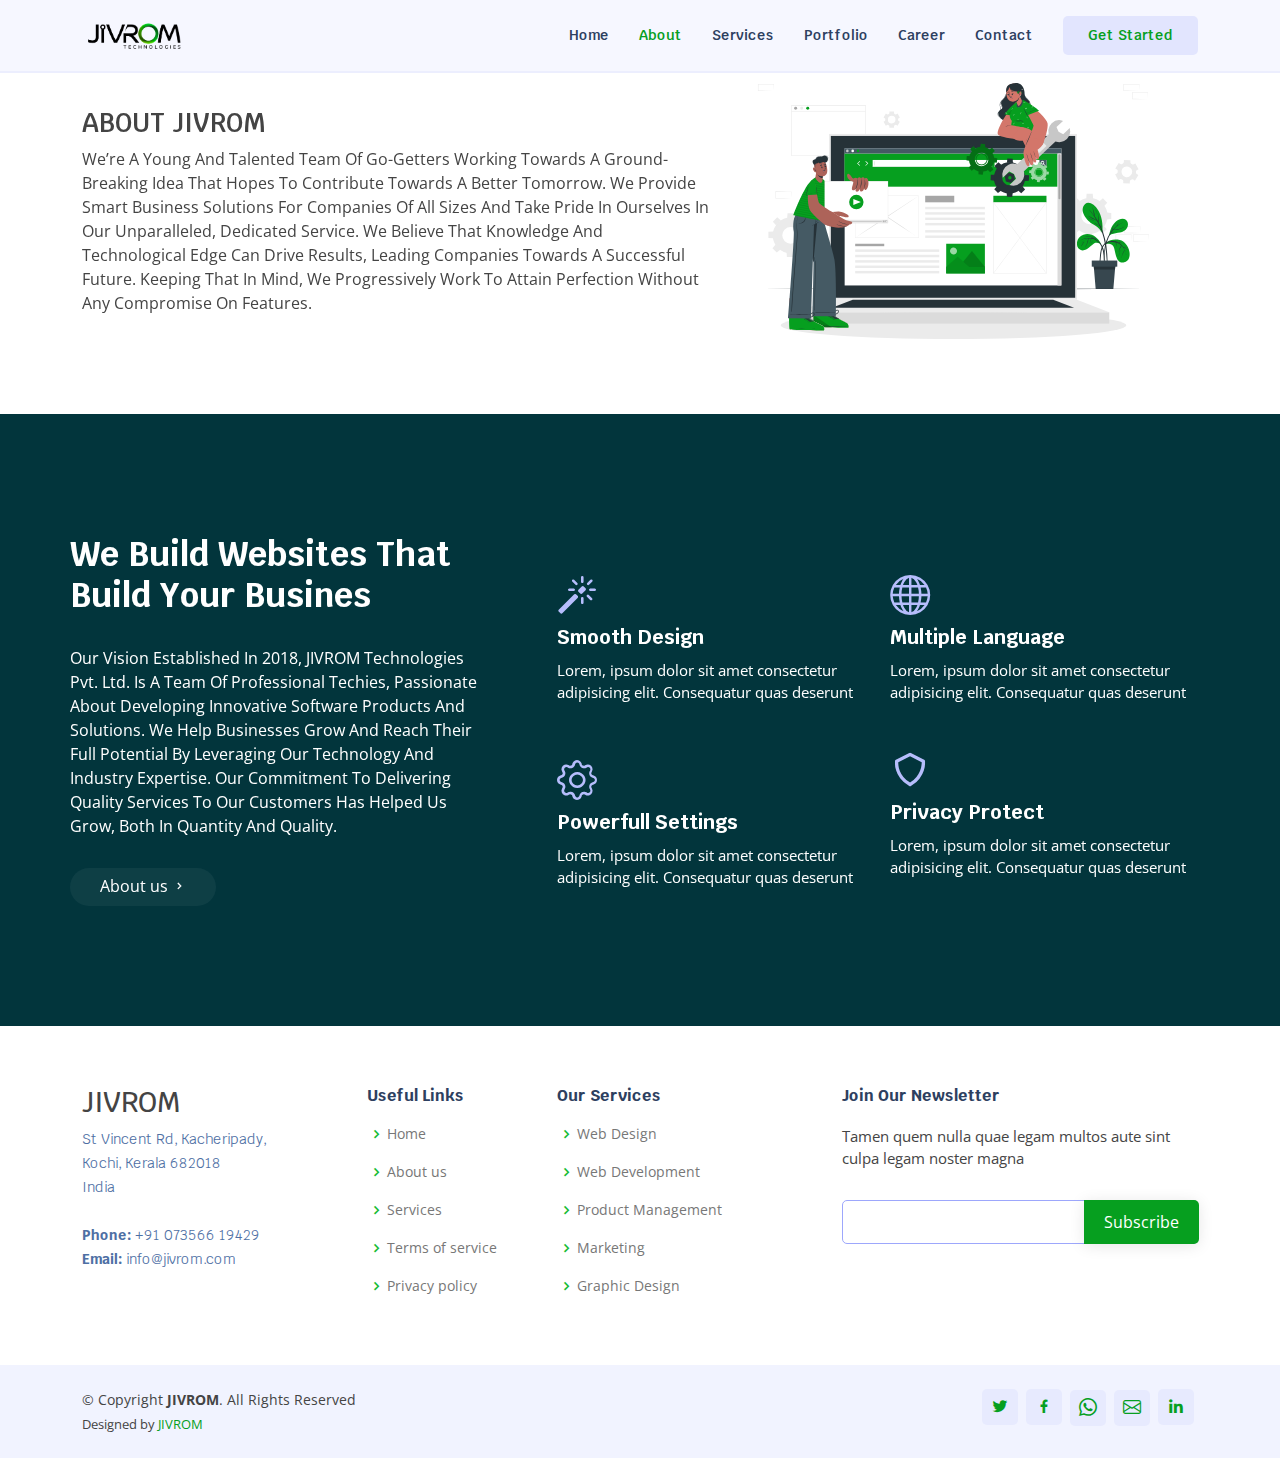
<file: about.html>
<!DOCTYPE html>
<html lang="en">

<head>
  <meta charset="utf-8">
  <meta content="width=device-width, initial-scale=1.0" name="viewport">

  <title>jivrom</title>
  <meta content="" name="description">
  <meta content="" name="keywords">

  <!-- Favicons -->
  <link href="./assets/img/favicon (2).png" rel="icon">


  <!-- Google Fonts -->
  <link
    href="https://fonts.googleapis.com/css?family=Open+Sans:300,300i,400,400i,600,600i,700,700i|Krub:300,300i,400,400i,500,500i,600,600i,700,700i|Poppins:300,300i,400,400i,500,500i,600,600i,700,700i"
    rel="stylesheet">

  <!-- Vendor CSS Files -->
  <link href="assets/vendor/aos/aos.css" rel="stylesheet">
  <link href="assets/vendor/bootstrap/css/bootstrap.min.css" rel="stylesheet">
  <link href="assets/vendor/bootstrap-icons/bootstrap-icons.css" rel="stylesheet">
  <link href="assets/vendor/boxicons/css/boxicons.min.css" rel="stylesheet">
  <link href="assets/vendor/glightbox/css/glightbox.min.css" rel="stylesheet">
  <link href="assets/vendor/swiper/swiper-bundle.min.css" rel="stylesheet">

  <!-- Template Main CSS File -->
  <link href="assets/css/style.css" rel="stylesheet">


</head>

<body>


   <!-- ======= Header ======= -->
   <header id="header" class="fixed-top">
    <div class="container d-flex align-items-center justify-content-between">

      <h1 class="logo"><a href="index.html"><img src="./assets/img/LOGO JIVROM.png" alt=""></a></h1>
      <!-- Uncomment below if you prefer to use an image logo -->
      <!-- <a href="index.html" class="logo"><img src="assets/img/logo.png" alt="" class="img-fluid"></a>-->

      <nav id="navbar" class="navbar">
        <ul>
          <li><a class="nav-link scrollto " href="./index.html">Home</a></li>
          <li><a class="nav-link scrollto active" href="./about.html">About</a></li>
          <li><a class="nav-link scrollto" href="./Services.html">Services</a></li>
          <li><a class="nav-link scrollto " href="./projact.html">Portfolio</a></li>
          <li><a class="nav-link scrollto" href="#">Career</a></li>

          <!-- <li class="dropdown"><a href="#"><span>Drop Down</span> <i class="bi bi-chevron-down"></i></a>
            <ul>
              <li><a href="#">Drop Down 1</a></li>
              <li class="dropdown"><a href="#"><span>Deep Drop Down</span> <i class="bi bi-chevron-right"></i></a>
                <ul>
                  <li><a href="#">Deep Drop Down 1</a></li>
                  <li><a href="#">Deep Drop Down 2</a></li>
                  <li><a href="#">Deep Drop Down 3</a></li>
                  <li><a href="#">Deep Drop Down 4</a></li>
                  <li><a href="#">Deep Drop Down 5</a></li>
                </ul>
              </li>
              <li><a href="#">Drop Down 2</a></li>
              <li><a href="#">Drop Down 3</a></li>
              <li><a href="#">Drop Down 4</a></li>
            </ul>
          </li> -->
          <li><a class="nav-link scrollto" href="#./contact.html">Contact</a></li>
          <li><a class="getstarted scrollto" href="#about">Get Started</a></li>
        </ul>
        <i class="bi bi-list mobile-nav-toggle"></i>
      </nav><!-- .navbar -->

    </div>
  </header><!-- End Header -->

  <section id="features" class="features" data-aos="fade-up">
    <div class="container">



      <div class="row content">


        <div class="row content">
          <div class="col-md-5 order-1 order-md-2" data-aos="fade-left">
            <img src="./assets/img/illustration/Website setup-cuate.svg" class="img-fluid" alt="">
          </div>
          <div class="col-md-7 pt-5 order-2 order-md-1" data-aos="fade-right">
            <h3>ABOUT JIVROM</h3>


            <p>
              We’re A Young And Talented Team Of Go-Getters Working Towards A Ground-Breaking Idea That Hopes To
              Contribute Towards A Better Tomorrow. We Provide Smart Business Solutions For Companies Of All Sizes And
              Take Pride In Ourselves In Our Unparalleled, Dedicated Service. We Believe That Knowledge And
              Technological Edge Can Drive Results, Leading Companies Towards A Successful Future. Keeping That In Mind,
              We Progressively Work To Attain Perfection Without Any Compromise On Features.
          </div>
        </div>
        </div>

      </div>
  </section><!-- End Features Section -->


  <!-- ======= About Section ======= -->
  <section id="about" class="about">
    <div class="container">

      <div class="row no-gutters">
        <div class="content col-xl-5 d-flex align-items-stretch" data-aos="fade-right">
          <div class="content">
            <h3>
              We Build Websites That Build Your Busines</h3>
            <p>
              Our Vision Established In 2018, JIVROM Technologies Pvt. Ltd. Is A Team Of Professional Techies,
              Passionate About Developing Innovative Software Products And Solutions. We Help Businesses Grow And
              Reach Their Full Potential By Leveraging Our Technology And Industry Expertise. Our Commitment To
              Delivering Quality Services To Our Customers Has Helped Us Grow, Both In Quantity And Quality.
            </p>
            <a href="#" class="about-btn">About us <i class="bx bx-chevron-right"></i></a>
          </div>
        </div>
        <div class="col-xl-7 d-flex align-items-stretch" data-aos="fade-left">
          <div class="icon-boxes d-flex flex-column justify-content-center">
            <div class="row">
              <div class="col-md-6 icon-box" data-aos="fade-up" data-aos-delay="100">
                <i class="bi bi-magic"></i>
                <h4>
                  Smooth Design</h4>
                <p>Lorem, ipsum dolor sit amet consectetur adipisicing elit. Consequatur quas deserunt</p>
              </div>
              <div class="col-md-6 icon-box" data-aos="fade-up" data-aos-delay="200">
                <i class="bi bi-globe"></i>
                <h4>Multiple Language</h4>
                <p>Lorem, ipsum dolor sit amet consectetur adipisicing elit. Consequatur quas deserunt</p>
              </div>
              <div class="col-md-6 icon-box" data-aos="fade-up" data-aos-delay="300">
                <i class="bi bi-gear"></i>
                <h4>Powerfull Settings</h4>
                <p>Lorem, ipsum dolor sit amet consectetur adipisicing elit. Consequatur quas deserunt</p>
              </div>
              <div class="col-md-6 icon-box" data-aos="fade-up" data-aos-delay="400">
                <i class="bx bx-shield"></i>
                <h4>Privacy Protect</h4>
                <p>Lorem, ipsum dolor sit amet consectetur adipisicing elit. Consequatur quas deserunt</p>
              </div>
            </div>
          </div><!-- End .content-->
        </div>
      </div>

    </div>
  </section><!-- End About Section -->



  <!-- ======= Footer ======= -->
  <footer id="footer">

    <div class="footer-top">
      <div class="container">
        <div class="row">

          <div class="col-lg-3 col-md-6 footer-contact">
            <h3>JIVROM</h3>
            <p>
              St Vincent Rd, Kacheripady, <br>
              Kochi, Kerala 682018<br>
              India <br><br>
              <strong>Phone:</strong> +91 073566 19429<br>
              <strong>Email:</strong> info@jivrom.com<br>
            </p>
          </div>

          <div class="col-lg-2 col-md-6 footer-links">
            <h4>Useful Links</h4>
            <ul>
              <li><i class="bx bx-chevron-right"></i> <a href="#">Home</a></li>
              <li><i class="bx bx-chevron-right"></i> <a href="#">About us</a></li>
              <li><i class="bx bx-chevron-right"></i> <a href="#">Services</a></li>
              <li><i class="bx bx-chevron-right"></i> <a href="#">Terms of service</a></li>
              <li><i class="bx bx-chevron-right"></i> <a href="#">Privacy policy</a></li>
            </ul>
          </div>

          <div class="col-lg-3 col-md-6 footer-links">
            <h4>Our Services</h4>
            <ul>
              <li><i class="bx bx-chevron-right"></i> <a href="#">Web Design</a></li>
              <li><i class="bx bx-chevron-right"></i> <a href="#">Web Development</a></li>
              <li><i class="bx bx-chevron-right"></i> <a href="#">Product Management</a></li>
              <li><i class="bx bx-chevron-right"></i> <a href="#">Marketing</a></li>
              <li><i class="bx bx-chevron-right"></i> <a href="#">Graphic Design</a></li>
            </ul>
          </div>

          <div class="col-lg-4 col-md-6 footer-newsletter">
            <h4>Join Our Newsletter</h4>
            <p>Tamen quem nulla quae legam multos aute sint culpa legam noster magna</p>
            <form action="" method="post">
              <input type="email" name="email"><input type="submit" value="Subscribe">
            </form>
          </div>

        </div>
      </div>
    </div>

    <div class="container d-md-flex py-4">

      <div class="me-md-auto text-center text-md-start">
        <div class="copyright">
          &copy; Copyright <strong><span>JIVROM</span></strong>. All Rights Reserved
        </div>
        <div class="credits">
          <!-- All the links in the footer should remain intact. -->
          <!-- You can delete the links only if you purchased the pro version. -->
          <!-- Licensing information: https://bootstrapmade.com/license/ -->
          <!-- Purchase the pro version with working PHP/AJAX contact form: https://bootstrapmade.com/bikin-free-simple-landing-page-template/ -->
          Designed by <a href="#">JIVROM</a>
        </div>
      </div>
      <div class="social-links text-center text-md-right pt-3 pt-md-0">
        <a href="#" class="twitter"><i class="bx bxl-twitter"></i></a>
        <a href="#" class="facebook"><i class="bx bxl-facebook"></i></a>
        <a href="https://api.whatsapp.com/send/?phone=%2B917356619429&text=I%27m+curious+to+the+know++about+JIVROM+and+its+services&app_absent=0"
          class="instagram"><i class="bi bi-whatsapp"></i></a>
        <a href="mailto:info@jivrom.com" class="instagram"><i class="bi bi-envelope"></i></a>
        <a href="https://www.linkedin.com/company/jivrom-technologies/" class="linkedin"><i
            class="bx bxl-linkedin"></i></a>
      </div>
    </div>
  </footer><!-- End Footer -->

  <div id="preloader"></div>
  <a href="#" class="back-to-top d-flex align-items-center justify-content-center"><i
      class="bi bi-arrow-up-short"></i></a>

  <!-- Vendor JS Files -->
  <script src="assets/vendor/aos/aos.js"></script>
  <script src="assets/vendor/bootstrap/js/bootstrap.bundle.min.js"></script>
  <script src="assets/vendor/glightbox/js/glightbox.min.js"></script>
  <script src="assets/vendor/isotope-layout/isotope.pkgd.min.js"></script>
  <script src="assets/vendor/swiper/swiper-bundle.min.js"></script>
  <script src="assets/vendor/php-email-form/validate.js"></script>

  <!-- Template Main JS File -->
  <script src="assets/js/main.js"></script>

</body>

</html>
</file>
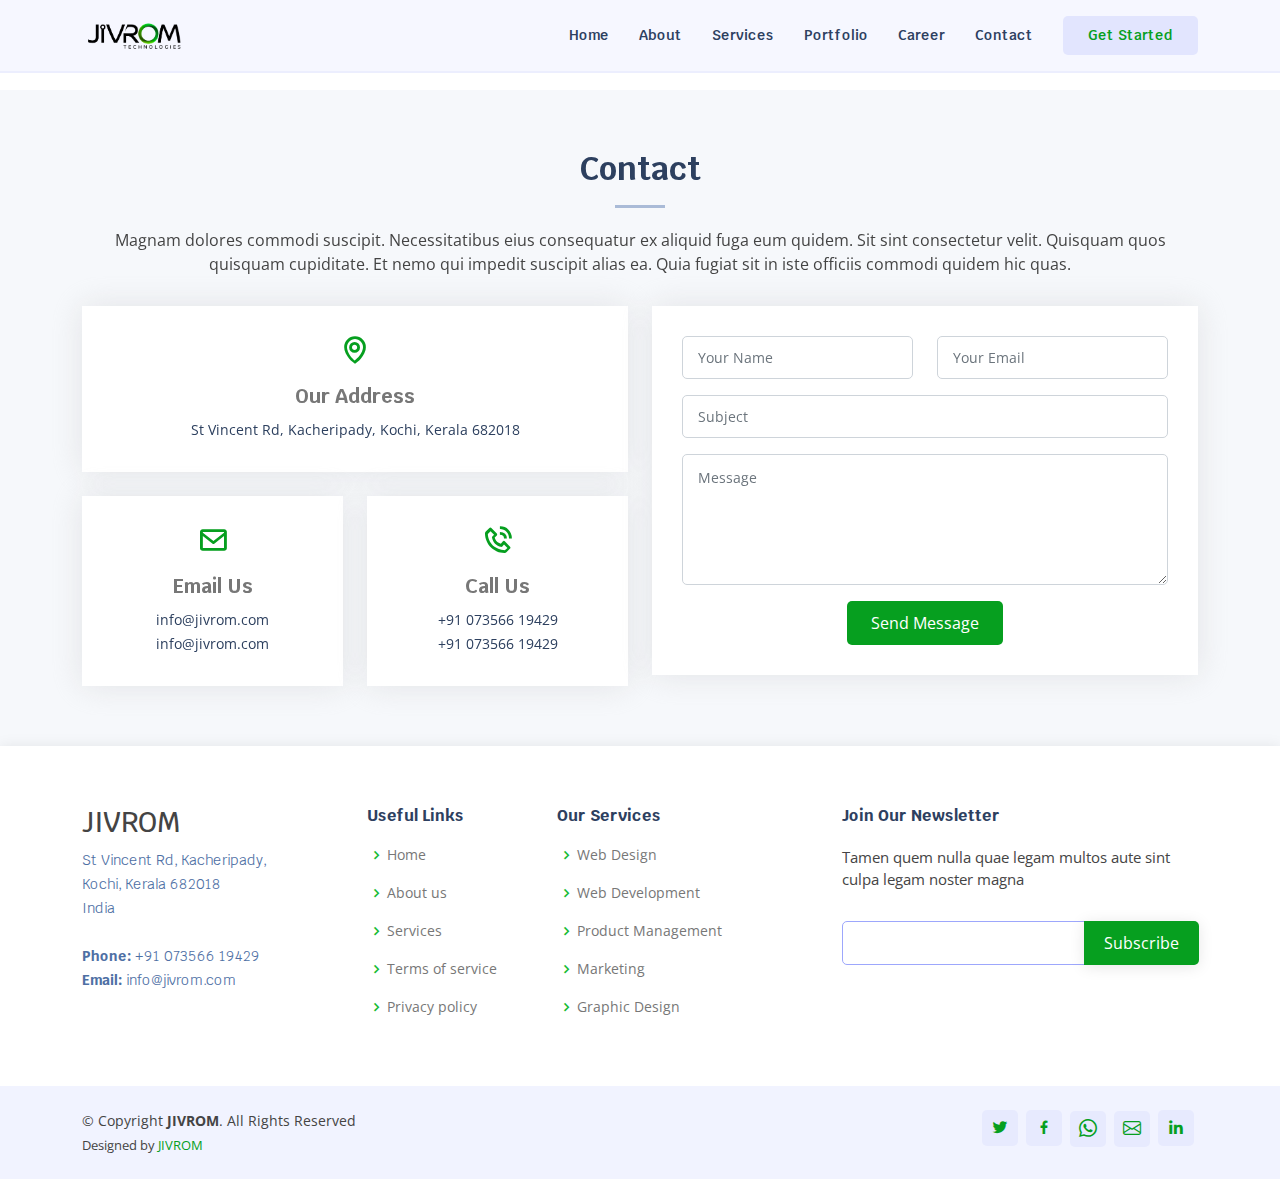
<file: contact.html>
<!DOCTYPE html>
<html lang="en">

<head>
  <meta charset="utf-8">
  <meta content="width=device-width, initial-scale=1.0" name="viewport">

  <title>jivrom</title>
  <meta content="" name="description">
  <meta content="" name="keywords">

  <!-- Favicons -->
  <link href="./assets/img/favicon (2).png" rel="icon">


  <!-- Google Fonts -->
  <link
    href="https://fonts.googleapis.com/css?family=Open+Sans:300,300i,400,400i,600,600i,700,700i|Krub:300,300i,400,400i,500,500i,600,600i,700,700i|Poppins:300,300i,400,400i,500,500i,600,600i,700,700i"
    rel="stylesheet">

  <!-- Vendor CSS Files -->
  <link href="assets/vendor/aos/aos.css" rel="stylesheet">
  <link href="assets/vendor/bootstrap/css/bootstrap.min.css" rel="stylesheet">
  <link href="assets/vendor/bootstrap-icons/bootstrap-icons.css" rel="stylesheet">
  <link href="assets/vendor/boxicons/css/boxicons.min.css" rel="stylesheet">
  <link href="assets/vendor/glightbox/css/glightbox.min.css" rel="stylesheet">
  <link href="assets/vendor/swiper/swiper-bundle.min.css" rel="stylesheet">

  <!-- Template Main CSS File -->
  <link href="assets/css/style.css" rel="stylesheet">


</head>

<body>


   <!-- ======= Header ======= -->
   <header id="header" class="fixed-top">
    <div class="container d-flex align-items-center justify-content-between">

      <h1 class="logo"><a href="index.html"><img src="./assets/img/LOGO JIVROM.png" alt=""></a></h1>
      <!-- Uncomment below if you prefer to use an image logo -->
      <!-- <a href="index.html" class="logo"><img src="assets/img/logo.png" alt="" class="img-fluid"></a>-->

      <nav id="navbar" class="navbar">
        <ul>
          <li><a class="nav-link scrollto " href="./index.html">Home</a></li>
          <li><a class="nav-link scrollto" href="./about.html">About</a></li>
          <li><a class="nav-link scrollto" href="./Services.html">Services</a></li>
          <li><a class="nav-link scrollto " href="./projact.html">Portfolio</a></li>
          <li><a class="nav-link scrollto" href="#">Career</a></li>

          <!-- <li class="dropdown"><a href="#"><span>Drop Down</span> <i class="bi bi-chevron-down"></i></a>
            <ul>
              <li><a href="#">Drop Down 1</a></li>
              <li class="dropdown"><a href="#"><span>Deep Drop Down</span> <i class="bi bi-chevron-right"></i></a>
                <ul>
                  <li><a href="#">Deep Drop Down 1</a></li>
                  <li><a href="#">Deep Drop Down 2</a></li>
                  <li><a href="#">Deep Drop Down 3</a></li>
                  <li><a href="#">Deep Drop Down 4</a></li>
                  <li><a href="#">Deep Drop Down 5</a></li>
                </ul>
              </li>
              <li><a href="#">Drop Down 2</a></li>
              <li><a href="#">Drop Down 3</a></li>
              <li><a href="#">Drop Down 4</a></li>
            </ul>
          </li> -->
          <li><a class="nav-link scrollto" href="./contact.html">Contact</a></li>
          <li><a class="getstarted scrollto active" href="#">Get Started</a></li>
        </ul>
        <i class="bi bi-list mobile-nav-toggle"></i>
      </nav><!-- .navbar -->

    </div>
  </header><!-- End Header -->

      <!-- ======= Contact Section ======= -->
      <section style="margin-top: 90px;" id="contact" class="contact section-bg">
        <div class="container" data-aos="fade-up">
  
          <div class="section-title">
            <h2>Contact</h2>
            <p>Magnam dolores commodi suscipit. Necessitatibus eius consequatur ex aliquid fuga eum quidem. Sit sint
              consectetur velit. Quisquam quos quisquam cupiditate. Et nemo qui impedit suscipit alias ea. Quia fugiat sit
              in iste officiis commodi quidem hic quas.</p>
          </div>
  
          <div class="row">
  
            <div class="col-lg-6">
  
              <div class="row">
                <div class="col-md-12">
                  <a
                    href="https://www.google.com/maps/place/JIVROM+Technologies+Pvt.+Ltd./@9.989852,76.284162,15z/data=!4m5!3m4!1s0x0:0xd2b619f38f36ab3c!8m2!3d9.9898522!4d76.2841615?hl=en">
                    <div class="info-box">
                      <i class="bx bx-map"></i>
                      <h3>Our Address</h3>
                      <p> St Vincent Rd, Kacheripady, Kochi, Kerala 682018</p>
                    </div>
                  </a>
                </div>
                <div class="col-md-6">
                  <a href="mailto:info@jivrom.com">
                    <div class="info-box mt-4">
                      <i class="bx bx-envelope"></i>
                      <h3>Email Us</h3>
                      <p>info@jivrom.com <br>info@jivrom.com</p>
                    </div>
                  </a>
                </div>
                <div class="col-md-6">
                  <a href="tel:+917356619429">
                    <div class="info-box mt-4">
                      <i class="bx bx-phone-call"></i>
                      <h3>Call Us</h3>
                      <p>+91 073566 19429<br>+91 073566 19429</p>
                    </div>
                  </a>
                </div>
              </div>
  
            </div>
  
            <div class="col-lg-6 mt-4 mt-md-0">
              <form action="forms/contact.php" method="post" role="form" class="php-email-form">
                <div class="row">
                  <div class="col-md-6 form-group">
                    <input type="text" name="name" class="form-control" id="name" placeholder="Your Name" required>
                  </div>
                  <div class="col-md-6 form-group mt-3 mt-md-0">
                    <input type="email" class="form-control" name="email" id="email" placeholder="Your Email" required>
                  </div>
                </div>
                <div class="form-group mt-3">
                  <input type="text" class="form-control" name="subject" id="subject" placeholder="Subject" required>
                </div>
                <div class="form-group mt-3">
                  <textarea class="form-control" name="message" rows="5" placeholder="Message" required></textarea>
                </div>
                <div class="my-3">
                  <div class="loading">Loading</div>
                  <div class="error-message"></div>
                  <div class="sent-message">Your message has been sent. Thank you!</div>
                </div>
                <div class="text-center"><button type="submit">Send Message</button></div>
              </form>
            </div>
  
          </div>
  
        </div>
      </section><!-- End Contact Section -->

  <!-- ======= Footer ======= -->
  <footer id="footer">

    <div class="footer-top">
      <div class="container">
        <div class="row">

          <div class="col-lg-3 col-md-6 footer-contact">
            <h3>JIVROM</h3>
            <p>
              St Vincent Rd, Kacheripady, <br>
              Kochi, Kerala 682018<br>
              India <br><br>
              <strong>Phone:</strong> +91 073566 19429<br>
              <strong>Email:</strong> info@jivrom.com<br>
            </p>
          </div>

          <div class="col-lg-2 col-md-6 footer-links">
            <h4>Useful Links</h4>
            <ul>
              <li><i class="bx bx-chevron-right"></i> <a href="#">Home</a></li>
              <li><i class="bx bx-chevron-right"></i> <a href="#">About us</a></li>
              <li><i class="bx bx-chevron-right"></i> <a href="#">Services</a></li>
              <li><i class="bx bx-chevron-right"></i> <a href="#">Terms of service</a></li>
              <li><i class="bx bx-chevron-right"></i> <a href="#">Privacy policy</a></li>
            </ul>
          </div>

          <div class="col-lg-3 col-md-6 footer-links">
            <h4>Our Services</h4>
            <ul>
              <li><i class="bx bx-chevron-right"></i> <a href="#">Web Design</a></li>
              <li><i class="bx bx-chevron-right"></i> <a href="#">Web Development</a></li>
              <li><i class="bx bx-chevron-right"></i> <a href="#">Product Management</a></li>
              <li><i class="bx bx-chevron-right"></i> <a href="#">Marketing</a></li>
              <li><i class="bx bx-chevron-right"></i> <a href="#">Graphic Design</a></li>
            </ul>
          </div>

          <div class="col-lg-4 col-md-6 footer-newsletter">
            <h4>Join Our Newsletter</h4>
            <p>Tamen quem nulla quae legam multos aute sint culpa legam noster magna</p>
            <form action="" method="post">
              <input type="email" name="email"><input type="submit" value="Subscribe">
            </form>
          </div>

        </div>
      </div>
    </div>

    <div class="container d-md-flex py-4">

      <div class="me-md-auto text-center text-md-start">
        <div class="copyright">
          &copy; Copyright <strong><span>JIVROM</span></strong>. All Rights Reserved
        </div>
        <div class="credits">
          <!-- All the links in the footer should remain intact. -->
          <!-- You can delete the links only if you purchased the pro version. -->
          <!-- Licensing information: https://bootstrapmade.com/license/ -->
          <!-- Purchase the pro version with working PHP/AJAX contact form: https://bootstrapmade.com/bikin-free-simple-landing-page-template/ -->
          Designed by <a href="#">JIVROM</a>
        </div>
      </div>
      <div class="social-links text-center text-md-right pt-3 pt-md-0">
        <a href="#" class="twitter"><i class="bx bxl-twitter"></i></a>
        <a href="#" class="facebook"><i class="bx bxl-facebook"></i></a>
        <a href="https://api.whatsapp.com/send/?phone=%2B917356619429&text=I%27m+curious+to+the+know++about+JIVROM+and+its+services&app_absent=0"
          class="instagram"><i class="bi bi-whatsapp"></i></a>
        <a href="mailto:info@jivrom.com" class="instagram"><i class="bi bi-envelope"></i></a>
        <a href="https://www.linkedin.com/company/jivrom-technologies/" class="linkedin"><i
            class="bx bxl-linkedin"></i></a>
      </div>
    </div>
  </footer><!-- End Footer -->

  <div id="preloader"></div>
  <a href="#" class="back-to-top d-flex align-items-center justify-content-center"><i
      class="bi bi-arrow-up-short"></i></a>

  <!-- Vendor JS Files -->
  <script src="assets/vendor/aos/aos.js"></script>
  <script src="assets/vendor/bootstrap/js/bootstrap.bundle.min.js"></script>
  <script src="assets/vendor/glightbox/js/glightbox.min.js"></script>
  <script src="assets/vendor/isotope-layout/isotope.pkgd.min.js"></script>
  <script src="assets/vendor/swiper/swiper-bundle.min.js"></script>
  <script src="assets/vendor/php-email-form/validate.js"></script>

  <!-- Template Main JS File -->
  <script src="assets/js/main.js"></script>

</body>

</html>
</file>
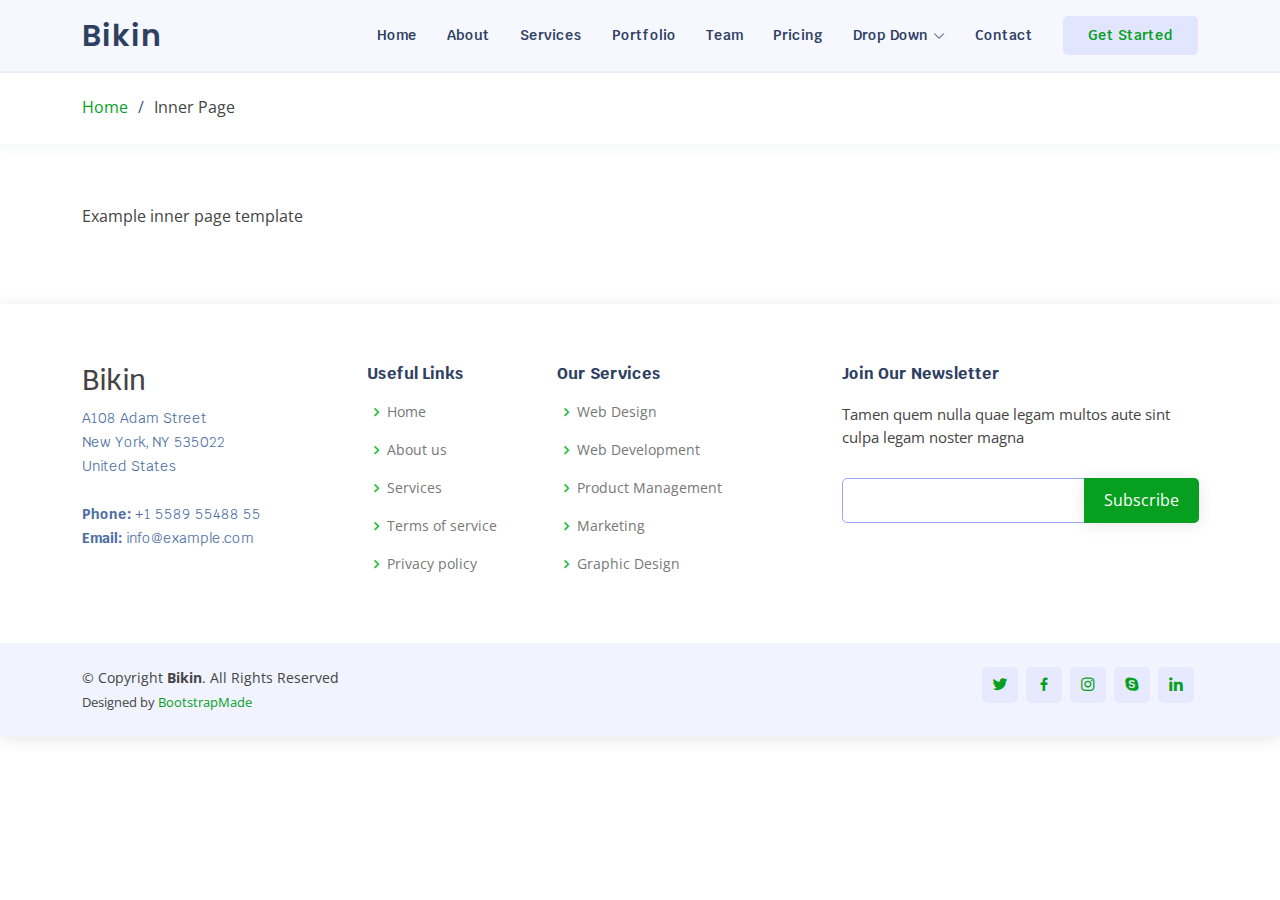
<file: inner-page.html>
<!DOCTYPE html>
<html lang="en">

<head>
  <meta charset="utf-8">
  <meta content="width=device-width, initial-scale=1.0" name="viewport">

  <title>Inner Page - Bikin Bootstrap Template</title>
  <meta content="" name="description">
  <meta content="" name="keywords">

  <!-- Favicons -->
  <link href="assets/img/favicon.png" rel="icon">
  <link href="assets/img/apple-touch-icon.png" rel="apple-touch-icon">

  <!-- Google Fonts -->
  <link href="https://fonts.googleapis.com/css?family=Open+Sans:300,300i,400,400i,600,600i,700,700i|Krub:300,300i,400,400i,500,500i,600,600i,700,700i|Poppins:300,300i,400,400i,500,500i,600,600i,700,700i" rel="stylesheet">

  <!-- Vendor CSS Files -->
  <link href="assets/vendor/aos/aos.css" rel="stylesheet">
  <link href="assets/vendor/bootstrap/css/bootstrap.min.css" rel="stylesheet">
  <link href="assets/vendor/bootstrap-icons/bootstrap-icons.css" rel="stylesheet">
  <link href="assets/vendor/boxicons/css/boxicons.min.css" rel="stylesheet">
  <link href="assets/vendor/glightbox/css/glightbox.min.css" rel="stylesheet">
  <link href="assets/vendor/swiper/swiper-bundle.min.css" rel="stylesheet">

  <!-- Template Main CSS File -->
  <link href="assets/css/style.css" rel="stylesheet">

  <!-- =======================================================
  * Template Name: Bikin - v4.7.0
  * Template URL: https://bootstrapmade.com/bikin-free-simple-landing-page-template/
  * Author: BootstrapMade.com
  * License: https://bootstrapmade.com/license/
  ======================================================== -->
</head>

<body>

  <!-- ======= Header ======= -->
  <header id="header" class="fixed-top">
    <div class="container d-flex align-items-center justify-content-between">

      <h1 class="logo"><a href="index.html">Bikin</a></h1>
      <!-- Uncomment below if you prefer to use an image logo -->
      <!-- <a href="index.html" class="logo"><img src="assets/img/logo.png" alt="" class="img-fluid"></a>-->

      <nav id="navbar" class="navbar">
        <ul>
          <li><a class="nav-link scrollto " href="#hero">Home</a></li>
          <li><a class="nav-link scrollto" href="#about">About</a></li>
          <li><a class="nav-link scrollto" href="#services">Services</a></li>
          <li><a class="nav-link scrollto " href="#portfolio">Portfolio</a></li>
          <li><a class="nav-link scrollto" href="#team">Team</a></li>
          <li><a class="nav-link scrollto" href="#pricing">Pricing</a></li>
          <li class="dropdown"><a href="#"><span>Drop Down</span> <i class="bi bi-chevron-down"></i></a>
            <ul>
              <li><a href="#">Drop Down 1</a></li>
              <li class="dropdown"><a href="#"><span>Deep Drop Down</span> <i class="bi bi-chevron-right"></i></a>
                <ul>
                  <li><a href="#">Deep Drop Down 1</a></li>
                  <li><a href="#">Deep Drop Down 2</a></li>
                  <li><a href="#">Deep Drop Down 3</a></li>
                  <li><a href="#">Deep Drop Down 4</a></li>
                  <li><a href="#">Deep Drop Down 5</a></li>
                </ul>
              </li>
              <li><a href="#">Drop Down 2</a></li>
              <li><a href="#">Drop Down 3</a></li>
              <li><a href="#">Drop Down 4</a></li>
            </ul>
          </li>
          <li><a class="nav-link scrollto" href="#contact">Contact</a></li>
          <li><a class="getstarted scrollto" href="#about">Get Started</a></li>
        </ul>
        <i class="bi bi-list mobile-nav-toggle"></i>
      </nav><!-- .navbar -->

    </div>
  </header><!-- End Header -->

  <main id="main">

    <!-- ======= Breadcrumbs ======= -->
    <section id="breadcrumbs" class="breadcrumbs">
      <div class="container">

        <ol>
          <li><a href="index.html">Home</a></li>
          <li>Inner Page</li>
        </ol>

      </div>
    </section><!-- End Breadcrumbs -->

    <section class="inner-page">
      <div class="container">
        <p>
          Example inner page template
        </p>
      </div>
    </section>

  </main><!-- End #main -->

  <!-- ======= Footer ======= -->
  <footer id="footer">

    <div class="footer-top">
      <div class="container">
        <div class="row">

          <div class="col-lg-3 col-md-6 footer-contact">
            <h3>Bikin</h3>
            <p>
              A108 Adam Street <br>
              New York, NY 535022<br>
              United States <br><br>
              <strong>Phone:</strong> +1 5589 55488 55<br>
              <strong>Email:</strong> info@example.com<br>
            </p>
          </div>

          <div class="col-lg-2 col-md-6 footer-links">
            <h4>Useful Links</h4>
            <ul>
              <li><i class="bx bx-chevron-right"></i> <a href="#">Home</a></li>
              <li><i class="bx bx-chevron-right"></i> <a href="#">About us</a></li>
              <li><i class="bx bx-chevron-right"></i> <a href="#">Services</a></li>
              <li><i class="bx bx-chevron-right"></i> <a href="#">Terms of service</a></li>
              <li><i class="bx bx-chevron-right"></i> <a href="#">Privacy policy</a></li>
            </ul>
          </div>

          <div class="col-lg-3 col-md-6 footer-links">
            <h4>Our Services</h4>
            <ul>
              <li><i class="bx bx-chevron-right"></i> <a href="#">Web Design</a></li>
              <li><i class="bx bx-chevron-right"></i> <a href="#">Web Development</a></li>
              <li><i class="bx bx-chevron-right"></i> <a href="#">Product Management</a></li>
              <li><i class="bx bx-chevron-right"></i> <a href="#">Marketing</a></li>
              <li><i class="bx bx-chevron-right"></i> <a href="#">Graphic Design</a></li>
            </ul>
          </div>

          <div class="col-lg-4 col-md-6 footer-newsletter">
            <h4>Join Our Newsletter</h4>
            <p>Tamen quem nulla quae legam multos aute sint culpa legam noster magna</p>
            <form action="" method="post">
              <input type="email" name="email"><input type="submit" value="Subscribe">
            </form>
          </div>

        </div>
      </div>
    </div>

    <div class="container d-md-flex py-4">

      <div class="me-md-auto text-center text-md-start">
        <div class="copyright">
          &copy; Copyright <strong><span>Bikin</span></strong>. All Rights Reserved
        </div>
        <div class="credits">
          <!-- All the links in the footer should remain intact. -->
          <!-- You can delete the links only if you purchased the pro version. -->
          <!-- Licensing information: https://bootstrapmade.com/license/ -->
          <!-- Purchase the pro version with working PHP/AJAX contact form: https://bootstrapmade.com/bikin-free-simple-landing-page-template/ -->
          Designed by <a href="https://bootstrapmade.com/">BootstrapMade</a>
        </div>
      </div>
      <div class="social-links text-center text-md-right pt-3 pt-md-0">
        <a href="#" class="twitter"><i class="bx bxl-twitter"></i></a>
        <a href="#" class="facebook"><i class="bx bxl-facebook"></i></a>
        <a href="#" class="instagram"><i class="bx bxl-instagram"></i></a>
        <a href="#" class="google-plus"><i class="bx bxl-skype"></i></a>
        <a href="#" class="linkedin"><i class="bx bxl-linkedin"></i></a>
      </div>
    </div>
  </footer><!-- End Footer -->

  <div id="preloader"></div>
  <a href="#" class="back-to-top d-flex align-items-center justify-content-center"><i class="bi bi-arrow-up-short"></i></a>

  <!-- Vendor JS Files -->
  <script src="assets/vendor/aos/aos.js"></script>
  <script src="assets/vendor/bootstrap/js/bootstrap.bundle.min.js"></script>
  <script src="assets/vendor/glightbox/js/glightbox.min.js"></script>
  <script src="assets/vendor/isotope-layout/isotope.pkgd.min.js"></script>
  <script src="assets/vendor/swiper/swiper-bundle.min.js"></script>
  <script src="assets/vendor/php-email-form/validate.js"></script>

  <!-- Template Main JS File -->
  <script src="assets/js/main.js"></script>

</body>

</html>
</file>
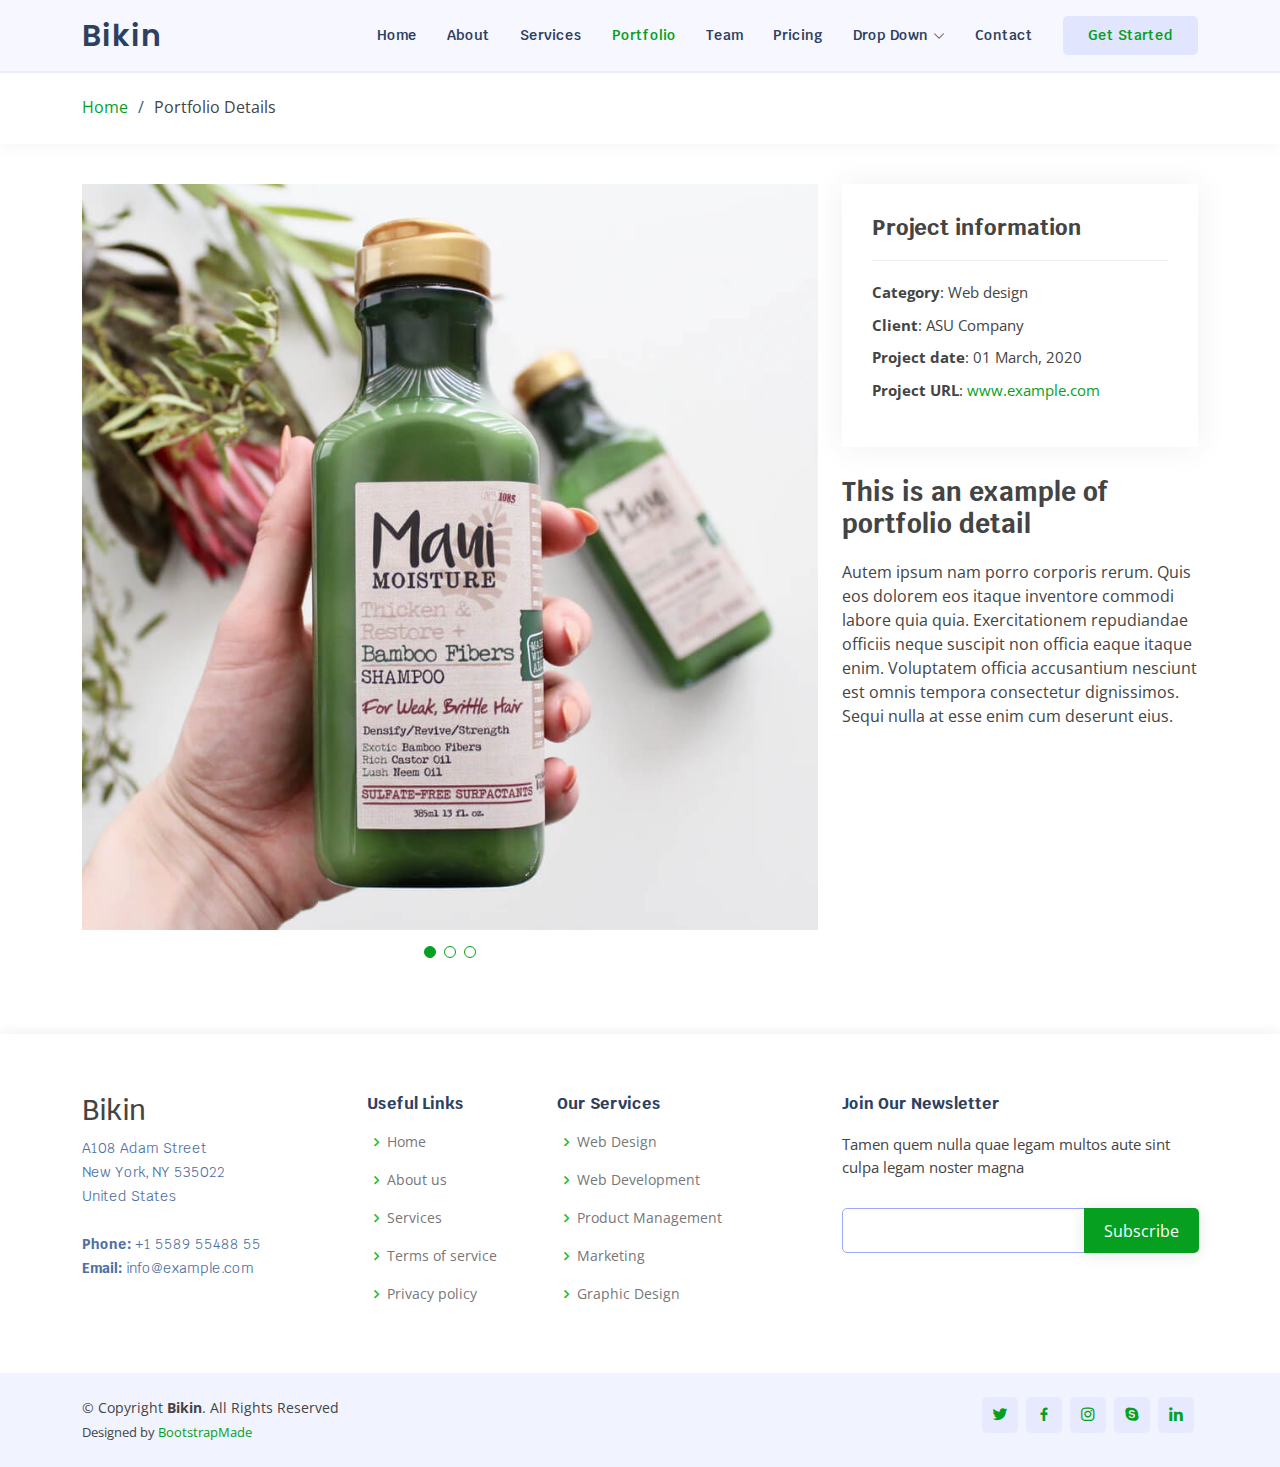
<file: portfolio-details.html>
<!DOCTYPE html>
<html lang="en">

<head>
  <meta charset="utf-8">
  <meta content="width=device-width, initial-scale=1.0" name="viewport">

  <title>Portfolio Details - Bikin Bootstrap Template</title>
  <meta content="" name="description">
  <meta content="" name="keywords">

  <!-- Favicons -->
  <link href="assets/img/favicon.png" rel="icon">
  <link href="assets/img/apple-touch-icon.png" rel="apple-touch-icon">

  <!-- Google Fonts -->
  <link href="https://fonts.googleapis.com/css?family=Open+Sans:300,300i,400,400i,600,600i,700,700i|Krub:300,300i,400,400i,500,500i,600,600i,700,700i|Poppins:300,300i,400,400i,500,500i,600,600i,700,700i" rel="stylesheet">

  <!-- Vendor CSS Files -->
  <link href="assets/vendor/aos/aos.css" rel="stylesheet">
  <link href="assets/vendor/bootstrap/css/bootstrap.min.css" rel="stylesheet">
  <link href="assets/vendor/bootstrap-icons/bootstrap-icons.css" rel="stylesheet">
  <link href="assets/vendor/boxicons/css/boxicons.min.css" rel="stylesheet">
  <link href="assets/vendor/glightbox/css/glightbox.min.css" rel="stylesheet">
  <link href="assets/vendor/swiper/swiper-bundle.min.css" rel="stylesheet">

  <!-- Template Main CSS File -->
  <link href="assets/css/style.css" rel="stylesheet">

  <!-- =======================================================
  * Template Name: Bikin - v4.7.0
  * Template URL: https://bootstrapmade.com/bikin-free-simple-landing-page-template/
  * Author: BootstrapMade.com
  * License: https://bootstrapmade.com/license/
  ======================================================== -->
</head>

<body>

  <!-- ======= Header ======= -->
  <header id="header" class="fixed-top">
    <div class="container d-flex align-items-center justify-content-between">

      <h1 class="logo"><a href="index.html">Bikin</a></h1>
      <!-- Uncomment below if you prefer to use an image logo -->
      <!-- <a href="index.html" class="logo"><img src="assets/img/logo.png" alt="" class="img-fluid"></a>-->

      <nav id="navbar" class="navbar">
        <ul>
          <li><a class="nav-link scrollto " href="#hero">Home</a></li>
          <li><a class="nav-link scrollto" href="#about">About</a></li>
          <li><a class="nav-link scrollto" href="#services">Services</a></li>
          <li><a class="nav-link scrollto active" href="#portfolio">Portfolio</a></li>
          <li><a class="nav-link scrollto" href="#team">Team</a></li>
          <li><a class="nav-link scrollto" href="#pricing">Pricing</a></li>
          <li class="dropdown"><a href="#"><span>Drop Down</span> <i class="bi bi-chevron-down"></i></a>
            <ul>
              <li><a href="#">Drop Down 1</a></li>
              <li class="dropdown"><a href="#"><span>Deep Drop Down</span> <i class="bi bi-chevron-right"></i></a>
                <ul>
                  <li><a href="#">Deep Drop Down 1</a></li>
                  <li><a href="#">Deep Drop Down 2</a></li>
                  <li><a href="#">Deep Drop Down 3</a></li>
                  <li><a href="#">Deep Drop Down 4</a></li>
                  <li><a href="#">Deep Drop Down 5</a></li>
                </ul>
              </li>
              <li><a href="#">Drop Down 2</a></li>
              <li><a href="#">Drop Down 3</a></li>
              <li><a href="#">Drop Down 4</a></li>
            </ul>
          </li>
          <li><a class="nav-link scrollto" href="#contact">Contact</a></li>
          <li><a class="getstarted scrollto" href="#about">Get Started</a></li>
        </ul>
        <i class="bi bi-list mobile-nav-toggle"></i>
      </nav><!-- .navbar -->

    </div>
  </header><!-- End Header -->

  <main id="main">

    <!-- ======= Breadcrumbs ======= -->
    <section id="breadcrumbs" class="breadcrumbs">
      <div class="container">

        <ol>
          <li><a href="index.html">Home</a></li>
          <li>Portfolio Details</li>
        </ol>

      </div>
    </section><!-- End Breadcrumbs -->

    <!-- ======= Portfolio Details Section ======= -->
    <section id="portfolio-details" class="portfolio-details">
      <div class="container">

        <div class="row gy-4">

          <div class="col-lg-8">
            <div class="portfolio-details-slider swiper">
              <div class="swiper-wrapper align-items-center">

                <div class="swiper-slide">
                  <img src="assets/img/portfolio/portfolio-1.jpg" alt="">
                </div>

                <div class="swiper-slide">
                  <img src="assets/img/portfolio/portfolio-2.jpg" alt="">
                </div>

                <div class="swiper-slide">
                  <img src="assets/img/portfolio/portfolio-3.jpg" alt="">
                </div>

              </div>
              <div class="swiper-pagination"></div>
            </div>
          </div>

          <div class="col-lg-4">
            <div class="portfolio-info">
              <h3>Project information</h3>
              <ul>
                <li><strong>Category</strong>: Web design</li>
                <li><strong>Client</strong>: ASU Company</li>
                <li><strong>Project date</strong>: 01 March, 2020</li>
                <li><strong>Project URL</strong>: <a href="#">www.example.com</a></li>
              </ul>
            </div>
            <div class="portfolio-description">
              <h2>This is an example of portfolio detail</h2>
              <p>
                Autem ipsum nam porro corporis rerum. Quis eos dolorem eos itaque inventore commodi labore quia quia. Exercitationem repudiandae officiis neque suscipit non officia eaque itaque enim. Voluptatem officia accusantium nesciunt est omnis tempora consectetur dignissimos. Sequi nulla at esse enim cum deserunt eius.
              </p>
            </div>
          </div>

        </div>

      </div>
    </section><!-- End Portfolio Details Section -->

  </main><!-- End #main -->

  <!-- ======= Footer ======= -->
  <footer id="footer">

    <div class="footer-top">
      <div class="container">
        <div class="row">

          <div class="col-lg-3 col-md-6 footer-contact">
            <h3>Bikin</h3>
            <p>
              A108 Adam Street <br>
              New York, NY 535022<br>
              United States <br><br>
              <strong>Phone:</strong> +1 5589 55488 55<br>
              <strong>Email:</strong> info@example.com<br>
            </p>
          </div>

          <div class="col-lg-2 col-md-6 footer-links">
            <h4>Useful Links</h4>
            <ul>
              <li><i class="bx bx-chevron-right"></i> <a href="#">Home</a></li>
              <li><i class="bx bx-chevron-right"></i> <a href="#">About us</a></li>
              <li><i class="bx bx-chevron-right"></i> <a href="#">Services</a></li>
              <li><i class="bx bx-chevron-right"></i> <a href="#">Terms of service</a></li>
              <li><i class="bx bx-chevron-right"></i> <a href="#">Privacy policy</a></li>
            </ul>
          </div>

          <div class="col-lg-3 col-md-6 footer-links">
            <h4>Our Services</h4>
            <ul>
              <li><i class="bx bx-chevron-right"></i> <a href="#">Web Design</a></li>
              <li><i class="bx bx-chevron-right"></i> <a href="#">Web Development</a></li>
              <li><i class="bx bx-chevron-right"></i> <a href="#">Product Management</a></li>
              <li><i class="bx bx-chevron-right"></i> <a href="#">Marketing</a></li>
              <li><i class="bx bx-chevron-right"></i> <a href="#">Graphic Design</a></li>
            </ul>
          </div>

          <div class="col-lg-4 col-md-6 footer-newsletter">
            <h4>Join Our Newsletter</h4>
            <p>Tamen quem nulla quae legam multos aute sint culpa legam noster magna</p>
            <form action="" method="post">
              <input type="email" name="email"><input type="submit" value="Subscribe">
            </form>
          </div>

        </div>
      </div>
    </div>

    <div class="container d-md-flex py-4">

      <div class="me-md-auto text-center text-md-start">
        <div class="copyright">
          &copy; Copyright <strong><span>Bikin</span></strong>. All Rights Reserved
        </div>
        <div class="credits">
          <!-- All the links in the footer should remain intact. -->
          <!-- You can delete the links only if you purchased the pro version. -->
          <!-- Licensing information: https://bootstrapmade.com/license/ -->
          <!-- Purchase the pro version with working PHP/AJAX contact form: https://bootstrapmade.com/bikin-free-simple-landing-page-template/ -->
          Designed by <a href="https://bootstrapmade.com/">BootstrapMade</a>
        </div>
      </div>
      <div class="social-links text-center text-md-right pt-3 pt-md-0">
        <a href="#" class="twitter"><i class="bx bxl-twitter"></i></a>
        <a href="#" class="facebook"><i class="bx bxl-facebook"></i></a>
        <a href="#" class="instagram"><i class="bx bxl-instagram"></i></a>
        <a href="#" class="google-plus"><i class="bx bxl-skype"></i></a>
        <a href="#" class="linkedin"><i class="bx bxl-linkedin"></i></a>
      </div>
    </div>
  </footer><!-- End Footer -->

  <div id="preloader"></div>
  <a href="#" class="back-to-top d-flex align-items-center justify-content-center"><i class="bi bi-arrow-up-short"></i></a>

  <!-- Vendor JS Files -->
  <script src="assets/vendor/aos/aos.js"></script>
  <script src="assets/vendor/bootstrap/js/bootstrap.bundle.min.js"></script>
  <script src="assets/vendor/glightbox/js/glightbox.min.js"></script>
  <script src="assets/vendor/isotope-layout/isotope.pkgd.min.js"></script>
  <script src="assets/vendor/swiper/swiper-bundle.min.js"></script>
  <script src="assets/vendor/php-email-form/validate.js"></script>

  <!-- Template Main JS File -->
  <script src="assets/js/main.js"></script>

</body>

</html>
</file>
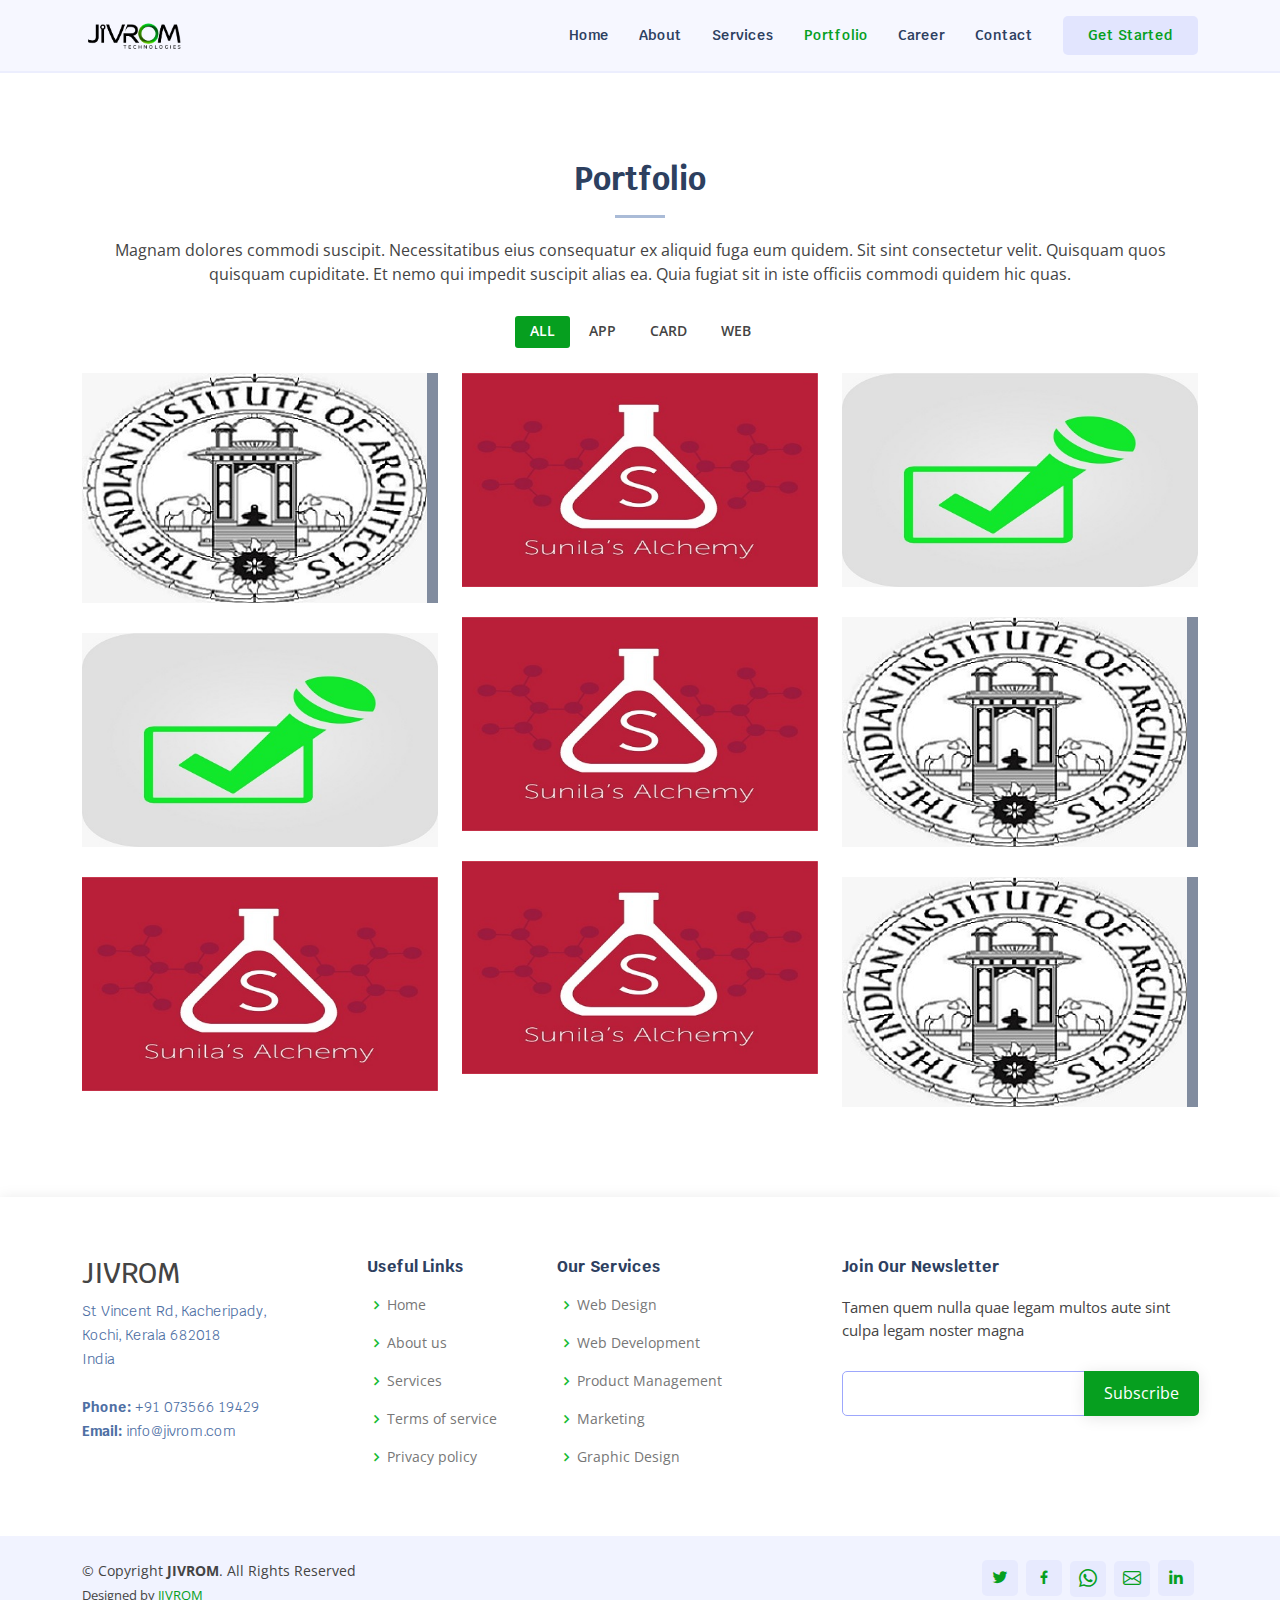
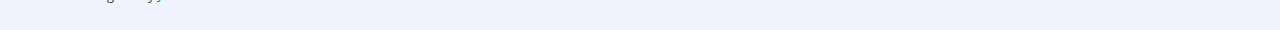
<file: projact.html>
<!DOCTYPE html>
<html lang="en">

<head>
  <meta charset="utf-8">
  <meta content="width=device-width, initial-scale=1.0" name="viewport">

  <title>jivrom</title>
  <meta content="" name="description">
  <meta content="" name="keywords">

  <!-- Favicons -->
  <link href="./assets/img/favicon (2).png" rel="icon">


  <!-- Google Fonts -->
  <link
    href="https://fonts.googleapis.com/css?family=Open+Sans:300,300i,400,400i,600,600i,700,700i|Krub:300,300i,400,400i,500,500i,600,600i,700,700i|Poppins:300,300i,400,400i,500,500i,600,600i,700,700i"
    rel="stylesheet">

  <!-- Vendor CSS Files -->
  <link href="assets/vendor/aos/aos.css" rel="stylesheet">
  <link href="assets/vendor/bootstrap/css/bootstrap.min.css" rel="stylesheet">
  <link href="assets/vendor/bootstrap-icons/bootstrap-icons.css" rel="stylesheet">
  <link href="assets/vendor/boxicons/css/boxicons.min.css" rel="stylesheet">
  <link href="assets/vendor/glightbox/css/glightbox.min.css" rel="stylesheet">
  <link href="assets/vendor/swiper/swiper-bundle.min.css" rel="stylesheet">

  <!-- Template Main CSS File -->
  <link href="assets/css/style.css" rel="stylesheet">


</head>

<body>


   <!-- ======= Header ======= -->
   <header id="header" class="fixed-top">
    <div class="container d-flex align-items-center justify-content-between">

      <h1 class="logo"><a href="index.html"><img src="./assets/img/LOGO JIVROM.png" alt=""></a></h1>
      <!-- Uncomment below if you prefer to use an image logo -->
      <!-- <a href="index.html" class="logo"><img src="assets/img/logo.png" alt="" class="img-fluid"></a>-->

      <nav id="navbar" class="navbar">
        <ul>
            <li><a class="nav-link scrollto " href="./index.html">Home</a></li>
            <li><a class="nav-link scrollto" href="./about.html">About</a></li>
            <li><a class="nav-link scrollto" href="./Services.html">Services</a></li>
            <li><a class="nav-link scrollto active" href="./projact.html">Portfolio</a></li>
            <li><a class="nav-link scrollto" href="#">Career</a></li>
          <!-- <li class="dropdown"><a href="#"><span>Drop Down</span> <i class="bi bi-chevron-down"></i></a>
            <ul>
              <li><a href="#">Drop Down 1</a></li>
              <li class="dropdown"><a href="#"><span>Deep Drop Down</span> <i class="bi bi-chevron-right"></i></a>
                <ul>
                  <li><a href="#">Deep Drop Down 1</a></li>
                  <li><a href="#">Deep Drop Down 2</a></li>
                  <li><a href="#">Deep Drop Down 3</a></li>
                  <li><a href="#">Deep Drop Down 4</a></li>
                  <li><a href="#">Deep Drop Down 5</a></li>
                </ul>
              </li>
              <li><a href="#">Drop Down 2</a></li>
              <li><a href="#">Drop Down 3</a></li>
              <li><a href="#">Drop Down 4</a></li>
            </ul>
          </li> -->
          <li><a class="nav-link scrollto" href="./contact.html">Contact</a></li>
          <li><a class="getstarted scrollto" href="#about">Get Started</a></li>
        </ul>
        <i class="bi bi-list mobile-nav-toggle"></i>
      </nav><!-- .navbar -->

    </div>
  </header><!-- End Header -->

 
  <!-- ======= Portfolio Section ======= -->
  <section style="margin-top: 100px;" id="portfolio" class="portfolio ">
    <div class="container">

      <div class="section-title">
        <h2>Portfolio</h2>
        <p>Magnam dolores commodi suscipit. Necessitatibus eius consequatur ex aliquid fuga eum quidem. Sit sint
          consectetur velit. Quisquam quos quisquam cupiditate. Et nemo qui impedit suscipit alias ea. Quia fugiat sit
          in iste officiis commodi quidem hic quas.</p>
      </div>

      <div class="row">
        <div class="col-lg-12 d-flex justify-content-center">
          <ul id="portfolio-flters">
            <li data-filter="*" class="filter-active">All</li>
            <li data-filter=".filter-app">App</li>
            <li data-filter=".filter-card">Card</li>
            <li data-filter=".filter-web">Web</li>
          </ul>
        </div>
      </div>

      <div class="row portfolio-container">

        <div class="col-lg-4 col-md-6 portfolio-item ">
          <div class="portfolio-wrap">
            <img src="./assets/img/clients/cl1.jpeg" class="img-fluid" alt="">
            <div class="portfolio-info">
              <h4>App 1</h4>
              <p>App</p>
              <div class="portfolio-links">
                <a href="./assets/img/clients/cl1.jpeg" class="portfolio-lightbox" title="App 1"><i
                    class="bx bx-plus"></i></a>
                <a href="portfolio-details.html" title="More Details"><i class="bx bx-link"></i></a>
              </div>
            </div>
          </div>
        </div>

        <div class="col-lg-4 col-md-6 portfolio-item filter-web">
          <div class="portfolio-wrap">
            <img src="./assets/img/clients/cl2.jpeg" class="img-fluid" alt="">
            <div class="portfolio-info">
              <h4>Web 3</h4>
              <p>Web</p>
              <div class="portfolio-links">
                <a href="assets/img/portfolio/portfolio-2.jpg" class="portfolio-lightbox" title="Web 3"><i
                    class="bx bx-plus"></i></a>
                <a href="portfolio-details.html" title="More Details"><i class="bx bx-link"></i></a>
              </div>
            </div>
          </div>
        </div>

        <div class="col-lg-4 col-md-6 portfolio-item filter-app">
          <div class="portfolio-wrap">
            <img src="./assets/img/clients/cl3.jpeg" class="img-fluid" alt="">
            <div class="portfolio-info">
              <h4>App 2</h4>
              <p>App</p>
              <div class="portfolio-links">
                <a href="assets/img/portfolio/portfolio-3.jpg" class="portfolio-lightbox" title="App 2"><i
                    class="bx bx-plus"></i></a>
                <a href="portfolio-details.html" title="More Details"><i class="bx bx-link"></i></a>
              </div>
            </div>
          </div>
        </div>

        <div class="col-lg-4 col-md-6 portfolio-item filter-card">
          <div class="portfolio-wrap">
            <img src="./assets/img/clients/cl2.jpeg" class="img-fluid" alt="">
            <div class="portfolio-info">
              <h4>Card 2</h4>
              <p>Card</p>
              <div class="portfolio-links">
                <a href="assets/img/portfolio/portfolio-4.jpg" data-gallery="portfolioGallery"
                  class="portfolio-lightbox" title="Card 2"><i class="bx bx-plus"></i></a>
                <a href="portfolio-details.html" title="More Details"><i class="bx bx-link"></i></a>
              </div>
            </div>
          </div>
        </div>

        <div class="col-lg-4 col-md-6 portfolio-item filter-web">
          <div class="portfolio-wrap">
            <img src="./assets/img/clients/cl1.jpeg" class="img-fluid" alt="">
            <div class="portfolio-info">
              <h4>Web 2</h4>
              <p>Web</p>
              <div class="portfolio-links">
                <a href="assets/img/portfolio/portfolio-5.jpg" data-gallery="portfolioGallery"
                  class="portfolio-lightbox" title="Web 2"><i class="bx bx-plus"></i></a>
                <a href="portfolio-details.html" title="More Details"><i class="bx bx-link"></i></a>
              </div>
            </div>
          </div>
        </div>

        <div class="col-lg-4 col-md-6 portfolio-item filter-app">
          <div class="portfolio-wrap">
            <img src="./assets/img/clients/cl3.jpeg" class="img-fluid" alt="">
            <div class="portfolio-info">
              <h4>App 3</h4>
              <p>App</p>
              <div class="portfolio-links">
                <a href="assets/img/portfolio/portfolio-6.jpg" data-gallery="portfolioGallery"
                  class="portfolio-lightbox" title="App 3"><i class="bx bx-plus"></i></a>
                <a href="portfolio-details.html" title="More Details"><i class="bx bx-link"></i></a>
              </div>
            </div>
          </div>
        </div>

        <div class="col-lg-4 col-md-6 portfolio-item filter-card">
          <div class="portfolio-wrap">
            <img src="./assets/img/clients/cl2.jpeg" class="img-fluid" alt="">
            <div class="portfolio-info">
              <h4>Card 1</h4>
              <p>Card</p>
              <div class="portfolio-links">
                <a href="assets/img/portfolio/portfolio-7.jpg" data-gallery="portfolioGallery"
                  class="portfolio-lightbox" title="Card 1"><i class="bx bx-plus"></i></a>
                <a href="portfolio-details.html" title="More Details"><i class="bx bx-link"></i></a>
              </div>
            </div>
          </div>
        </div>

        <div class="col-lg-4 col-md-6 portfolio-item filter-card">
          <div class="portfolio-wrap">
            <img src="./assets/img/clients/cl2.jpeg" class="img-fluid" alt="">
            <div class="portfolio-info">
              <h4>Card 3</h4>
              <p>Card</p>
              <div class="portfolio-links">
                <a href="./assets/img/clients/cl2.jpeg" data-gallery="portfolioGallery" class="portfolio-lightbox"
                  title="Card 3"><i class="bx bx-plus"></i></a>
                <a href="portfolio-details.html" title="More Details"><i class="bx bx-link"></i></a>
              </div>
            </div>
          </div>
        </div>

        <div class="col-lg-4 col-md-6 portfolio-item filter-web">
          <div class="portfolio-wrap">
            <img src="./assets/img/clients/cl1.jpeg
            " class="img-fluid" alt="">
            <div class="portfolio-info">
              <h4>Web 3</h4>
              <p>Web</p>
              <div class="portfolio-links">
                <a href="./assets/img/clients/cl1.jpeg
                " data-gallery="portfolioGallery" class="portfolio-lightbox" title="Web 3"><i
                    class="bx bx-plus"></i></a>
                <a href="portfolio-details.html" title="More Details"><i class="bx bx-link"></i></a>
              </div>
            </div>
          </div>
        </div>

      </div>

    </div>
  </section><!-- End Portfolio Section -->

  <!-- ======= Footer ======= -->
  <footer id="footer">

    <div class="footer-top">
      <div class="container">
        <div class="row">

          <div class="col-lg-3 col-md-6 footer-contact">
            <h3>JIVROM</h3>
            <p>
              St Vincent Rd, Kacheripady, <br>
              Kochi, Kerala 682018<br>
              India <br><br>
              <strong>Phone:</strong> +91 073566 19429<br>
              <strong>Email:</strong> info@jivrom.com<br>
            </p>
          </div>

          <div class="col-lg-2 col-md-6 footer-links">
            <h4>Useful Links</h4>
            <ul>
              <li><i class="bx bx-chevron-right"></i> <a href="#">Home</a></li>
              <li><i class="bx bx-chevron-right"></i> <a href="#">About us</a></li>
              <li><i class="bx bx-chevron-right"></i> <a href="#">Services</a></li>
              <li><i class="bx bx-chevron-right"></i> <a href="#">Terms of service</a></li>
              <li><i class="bx bx-chevron-right"></i> <a href="#">Privacy policy</a></li>
            </ul>
          </div>

          <div class="col-lg-3 col-md-6 footer-links">
            <h4>Our Services</h4>
            <ul>
              <li><i class="bx bx-chevron-right"></i> <a href="#">Web Design</a></li>
              <li><i class="bx bx-chevron-right"></i> <a href="#">Web Development</a></li>
              <li><i class="bx bx-chevron-right"></i> <a href="#">Product Management</a></li>
              <li><i class="bx bx-chevron-right"></i> <a href="#">Marketing</a></li>
              <li><i class="bx bx-chevron-right"></i> <a href="#">Graphic Design</a></li>
            </ul>
          </div>

          <div class="col-lg-4 col-md-6 footer-newsletter">
            <h4>Join Our Newsletter</h4>
            <p>Tamen quem nulla quae legam multos aute sint culpa legam noster magna</p>
            <form action="" method="post">
              <input type="email" name="email"><input type="submit" value="Subscribe">
            </form>
          </div>

        </div>
      </div>
    </div>

    <div class="container d-md-flex py-4">

      <div class="me-md-auto text-center text-md-start">
        <div class="copyright">
          &copy; Copyright <strong><span>JIVROM</span></strong>. All Rights Reserved
        </div>
        <div class="credits">
          <!-- All the links in the footer should remain intact. -->
          <!-- You can delete the links only if you purchased the pro version. -->
          <!-- Licensing information: https://bootstrapmade.com/license/ -->
          <!-- Purchase the pro version with working PHP/AJAX contact form: https://bootstrapmade.com/bikin-free-simple-landing-page-template/ -->
          Designed by <a href="#">JIVROM</a>
        </div>
      </div>
      <div class="social-links text-center text-md-right pt-3 pt-md-0">
        <a href="#" class="twitter"><i class="bx bxl-twitter"></i></a>
        <a href="#" class="facebook"><i class="bx bxl-facebook"></i></a>
        <a href="https://api.whatsapp.com/send/?phone=%2B917356619429&text=I%27m+curious+to+the+know++about+JIVROM+and+its+services&app_absent=0"
          class="instagram"><i class="bi bi-whatsapp"></i></a>
        <a href="mailto:info@jivrom.com" class="instagram"><i class="bi bi-envelope"></i></a>
        <a href="https://www.linkedin.com/company/jivrom-technologies/" class="linkedin"><i
            class="bx bxl-linkedin"></i></a>
      </div>
    </div>
  </footer><!-- End Footer -->

  <div id="preloader"></div>
  <a href="#" class="back-to-top d-flex align-items-center justify-content-center"><i
      class="bi bi-arrow-up-short"></i></a>

  <!-- Vendor JS Files -->
  <script src="assets/vendor/aos/aos.js"></script>
  <script src="assets/vendor/bootstrap/js/bootstrap.bundle.min.js"></script>
  <script src="assets/vendor/glightbox/js/glightbox.min.js"></script>
  <script src="assets/vendor/isotope-layout/isotope.pkgd.min.js"></script>
  <script src="assets/vendor/swiper/swiper-bundle.min.js"></script>
  <script src="assets/vendor/php-email-form/validate.js"></script>

  <!-- Template Main JS File -->
  <script src="assets/js/main.js"></script>

</body>

</html>
</file>
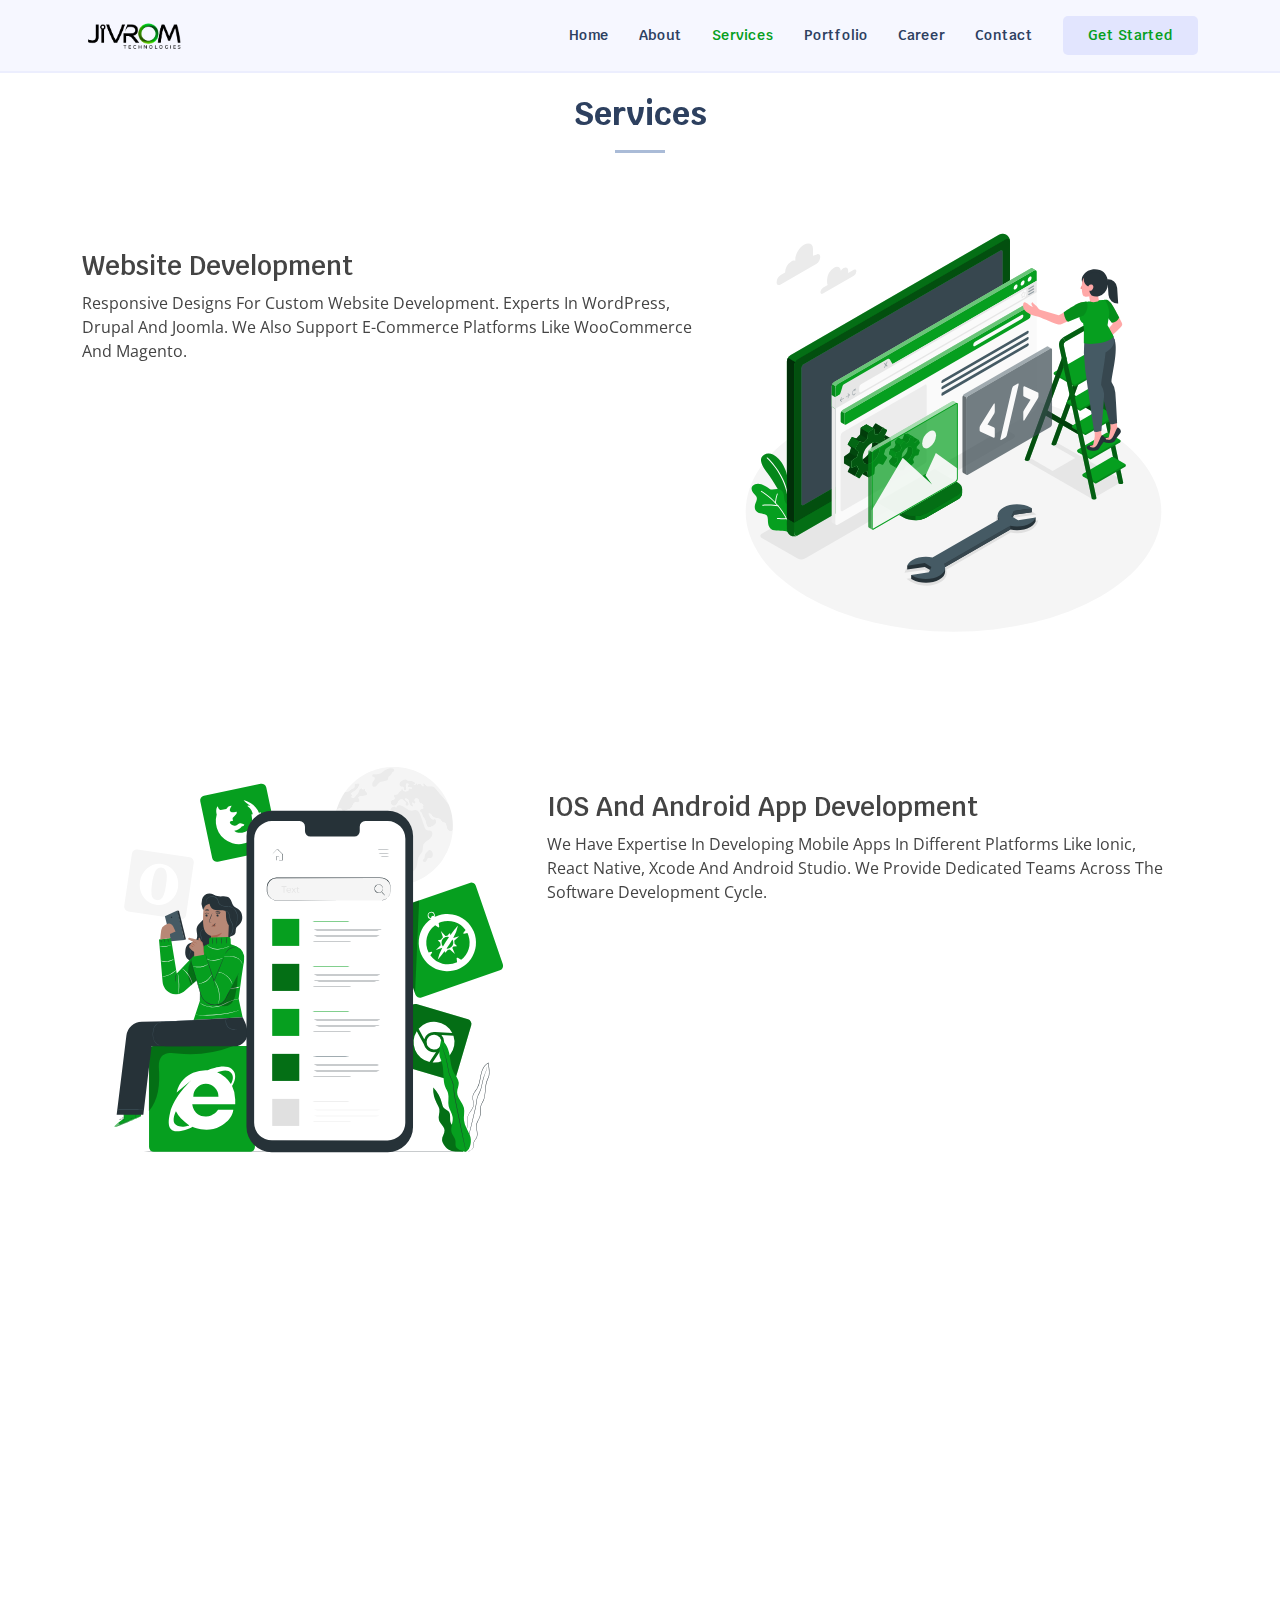
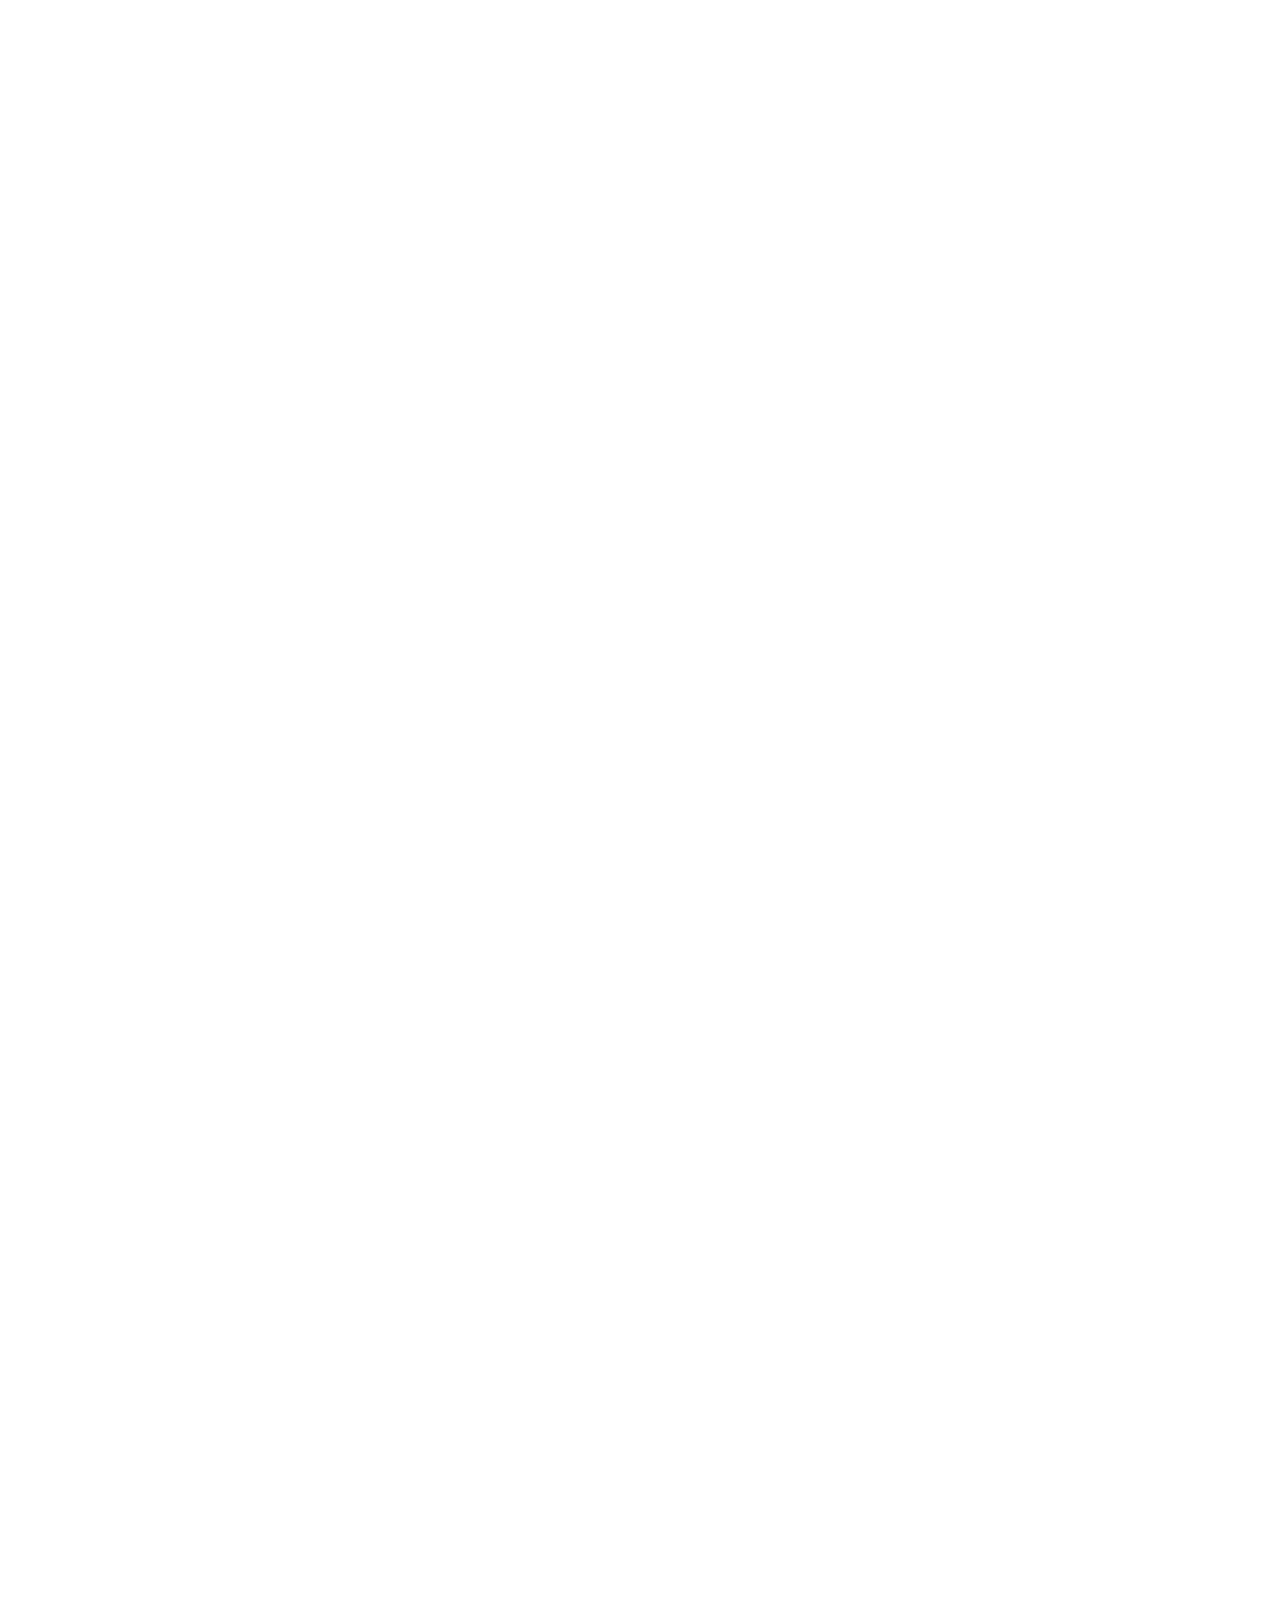
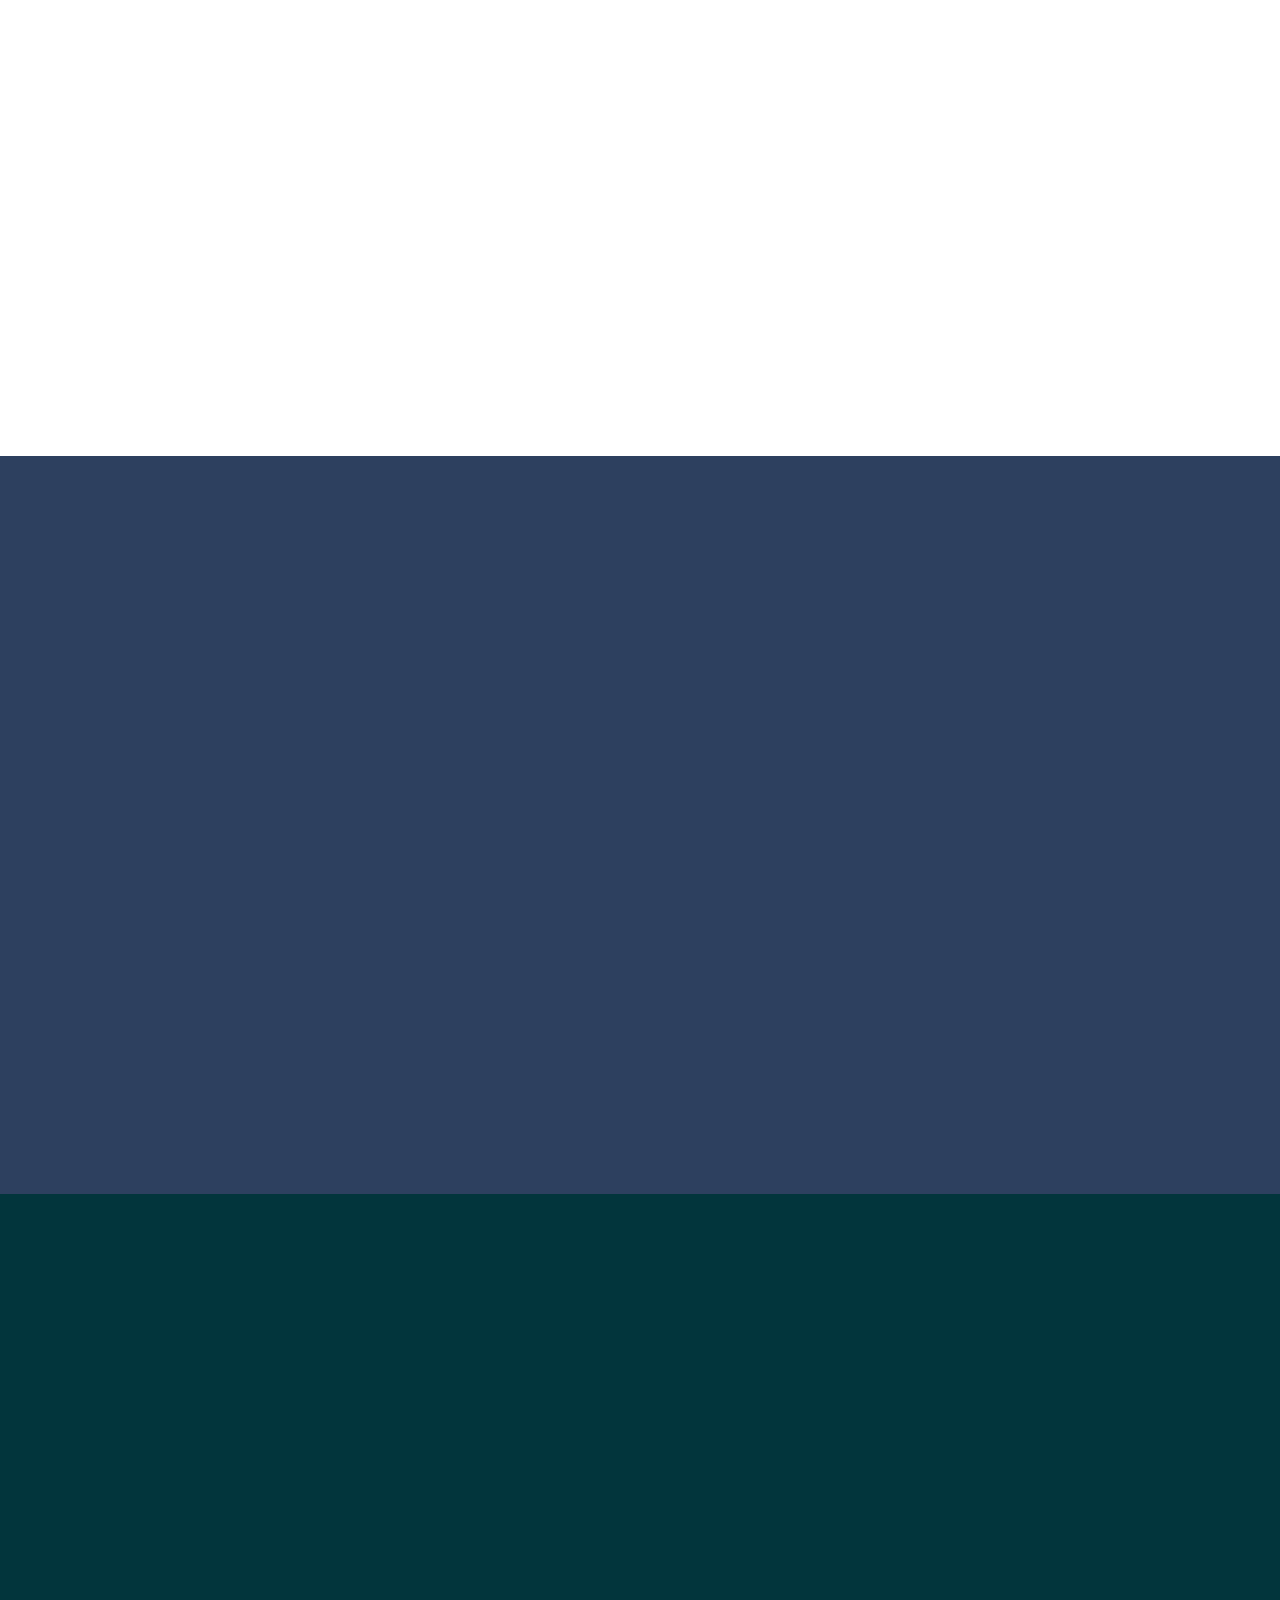
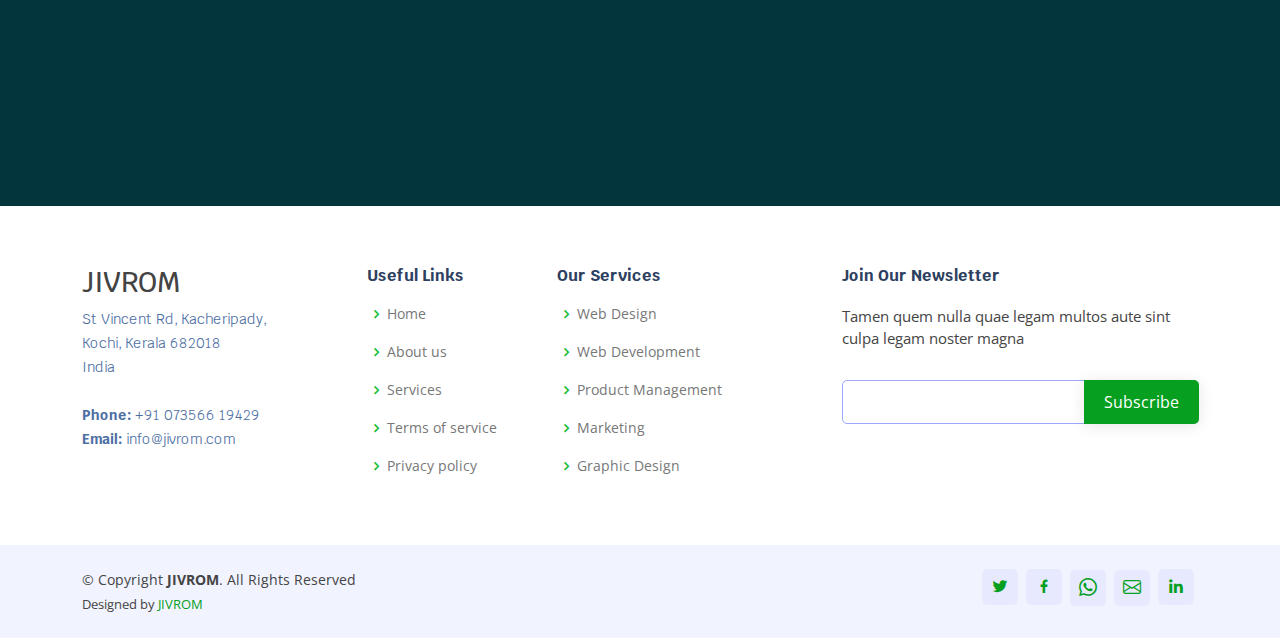
<file: Services.html>
<!DOCTYPE html>
<html lang="en">

<head>
  <meta charset="utf-8">
  <meta content="width=device-width, initial-scale=1.0" name="viewport">

  <title>jivrom</title>
  <meta content="" name="description">
  <meta content="" name="keywords">

  <!-- Favicons -->
  <link href="./assets/img/favicon (2).png" rel="icon">


  <!-- Google Fonts -->
  <link
    href="https://fonts.googleapis.com/css?family=Open+Sans:300,300i,400,400i,600,600i,700,700i|Krub:300,300i,400,400i,500,500i,600,600i,700,700i|Poppins:300,300i,400,400i,500,500i,600,600i,700,700i"
    rel="stylesheet">

  <!-- Vendor CSS Files -->
  <link href="assets/vendor/aos/aos.css" rel="stylesheet">
  <link href="assets/vendor/bootstrap/css/bootstrap.min.css" rel="stylesheet">
  <link href="assets/vendor/bootstrap-icons/bootstrap-icons.css" rel="stylesheet">
  <link href="assets/vendor/boxicons/css/boxicons.min.css" rel="stylesheet">
  <link href="assets/vendor/glightbox/css/glightbox.min.css" rel="stylesheet">
  <link href="assets/vendor/swiper/swiper-bundle.min.css" rel="stylesheet">

  <!-- Template Main CSS File -->
  <link href="assets/css/style.css" rel="stylesheet">


</head>

<body>


   <!-- ======= Header ======= -->
   <header id="header" class="fixed-top">
    <div class="container d-flex align-items-center justify-content-between">

      <h1 class="logo"><a href="index.html"><img src="./assets/img/LOGO JIVROM.png" alt=""></a></h1>
      <!-- Uncomment below if you prefer to use an image logo -->
      <!-- <a href="index.html" class="logo"><img src="assets/img/logo.png" alt="" class="img-fluid"></a>-->

      <nav id="navbar" class="navbar">
        <ul>
          <li><a class="nav-link scrollto " href="./index.html">Home</a></li>
          <li><a class="nav-link scrollto" href="./about.html">About</a></li>
          <li><a class="nav-link scrollto active" href="./Services.html">Services</a></li>
          <li><a class="nav-link scrollto " href="./projact.html">Portfolio</a></li>
          <li><a class="nav-link scrollto" href="#">Career</a></li>

          <!-- <li class="dropdown"><a href="#"><span>Drop Down</span> <i class="bi bi-chevron-down"></i></a>
            <ul>
              <li><a href="#">Drop Down 1</a></li>
              <li class="dropdown"><a href="#"><span>Deep Drop Down</span> <i class="bi bi-chevron-right"></i></a>
                <ul>
                  <li><a href="#">Deep Drop Down 1</a></li>
                  <li><a href="#">Deep Drop Down 2</a></li>
                  <li><a href="#">Deep Drop Down 3</a></li>
                  <li><a href="#">Deep Drop Down 4</a></li>
                  <li><a href="#">Deep Drop Down 5</a></li>
                </ul>
              </li>
              <li><a href="#">Drop Down 2</a></li>
              <li><a href="#">Drop Down 3</a></li>
              <li><a href="#">Drop Down 4</a></li>
            </ul>
          </li> -->
          <li><a class="nav-link scrollto" href="#./contact.html">Contact</a></li>
          <li><a class="getstarted scrollto" href="#about">Get Started</a></li>
        </ul>
        <i class="bi bi-list mobile-nav-toggle"></i>
      </nav><!-- .navbar -->

    </div>
  </header><!-- End Header -->


      <!-- ======= Features Section ======= -->
      <section style="margin-top:35px ;"  id="features" class="features" data-aos="fade-up">
        <div class="container">
            <div class="section-title">
                <h2>Services</h2>
               
              </div>
  
  
          <div class="row content">
  
  
            <div class="row content">
              <div class="col-md-5 order-1 order-md-2" data-aos="fade-left">
                <img src="./assets/img/illustration/Website setup-amico.svg" class="img-fluid" alt="">
              </div>
              <div class="col-md-7 pt-5 order-2 order-md-1" data-aos="fade-right">
                <h3>Website Development</h3>
  
  
                <p>
                  Responsive Designs For Custom Website Development. Experts In WordPress, Drupal And Joomla. We Also
                  Support E-Commerce Platforms Like WooCommerce And Magento.
              </div>
            </div>
  
  
  
            <div class="row content">
              <div class="col-md-5" data-aos="fade-right">
                <img src="./assets/img/illustration/Mobile browsers-pana.svg" class="img-fluid" alt="">
              </div>
              <div class="col-md-7 pt-5" data-aos="fade-left">
                <h3>IOS And Android App Development</h3>
                <p>We Have Expertise In Developing Mobile Apps In Different Platforms Like Ionic, React Native, Xcode And
                  Android Studio. We Provide Dedicated Teams Across The Software Development Cycle.</p>
  
              </div>
            </div>
  
            <div class="row content">
              <div class="col-md-5 order-1 order-md-2" data-aos="fade-left">
                <img src="./assets/img/illustration/Web devices-cuate.svg" class="img-fluid" alt="">
              </div>
              <div class="col-md-7 pt-5 order-2 order-md-1" data-aos="fade-right">
                <h3>Responsive Design</h3>
  
                <p>
                  All Our Mobile And Web UI Are Responsive And Easily Adapts To The Different Screen Sizes.
                </p>
              </div>
            </div>
  
  
            <div class="row content">
              <div class="col-md-5" data-aos="fade-right">
                <img src="./assets/img/illustration/Cloud hosting-cuate.svg" class="img-fluid" alt="">
              </div>
              <div class="col-md-7 pt-5" data-aos="fade-left">
                <h3>DevOps</h3>
                <p>Right People To Engage Your DevOPs With. AWS Or Azure, We Have Our Talent Pool To Serve You Better.</p>
  
              </div>
            </div>
  
            <div class="row content">
              <div class="col-md-5 order-1 order-md-2" data-aos="fade-left">
                <img src="./assets/img/illustration/Browser stats-amico.svg" class="img-fluid" alt="">
              </div>
              <div class="col-md-7 pt-5 order-2 order-md-1" data-aos="fade-right">
                <h3>
                  Seo Freindly</h3>
  
                <p>
                  Lorem Ipsum Dolor Sit Amet Consectetur, Adipisicing Elit. Unde Voluptatem, Tempore Hic Deserunt Vel
                  Temporibus Aperiam Recusandae Ratione, Obcaecati At Qui Accusamus Enim, Laudantium Eveniet. Inventore
                  Voluptas Nemo Placeat. Voluptas.
                </p>
              </div>
            </div>
  
            <div class="row content">
              <div class="col-md-5" data-aos="fade-right">
                <img src="./assets/img/illustration/Design tools-cuate.svg" class="img-fluid" alt="">
              </div>
              <div class="col-md-7 pt-5" data-aos="fade-left">
                <h3>Graphic Design</h3>
                <p>We Have Creativity And We Have A Proven Track Record. Whether It Is A Logo, Website Design Or A Complex
                  UI, Come To Us And We Are Super Thrilled To Showcase Our Talents To You!</p>
  
              </div>
            </div>
  
            <div class="row content">
              <div class="col-md-5 order-1 order-md-2" data-aos="fade-left">
                <img src="./assets/img/illustration/Home screen-cuate.svg" class="img-fluid" alt="">
              </div>
              <div class="col-md-7 pt-5 order-2 order-md-1" data-aos="fade-right">
                <h3>Cross Platform App</h3>
  
                <p>
                  We Are Experts In Developing Cross Platform Apps. Different Customers Will Be Using Different Devices
                  And We Make Sure That Your App Reache Your Customer In A Perfect Way!
  
  
                </p>
              </div>
            </div>
  
          </div>
      </section><!-- End Features Section -->

  <!-- ======= Services Section ======= -->
  <section id="services" class="services">
    <div class="container" data-aos="fade-up">

      <div class="section-title">
        <h2>Services</h2>
        <p>Magnam dolores commodi suscipit. Necessitatibus eius consequatur ex aliquid fuga eum quidem. Sit sint
          consectetur velit. Quisquam quos quisquam cupiditate. Et nemo qui impedit suscipit alias ea. Quia fugiat sit
          in iste officiis commodi quidem hic quas.</p>
      </div>

      <div class="row">
        <div class="col-md-6 col-lg-3 d-flex align-items-stretch mb-5 mb-lg-0" data-aos="fade-up"
          data-aos-delay="100">
          <div class="icon-box">
            <div class="icon"><i class="bx bi-signpost-2"></i></div>
            <h4 class="title"><a href="">MULTIPLE OPTIONS</a></h4>
            <p class="description">We provide Multiple design options to choose from!Be it
              Logo,Brochure,Website,Mobile App UI,you can pick from the options what you like.</p>
          </div>
        </div>

        <div class="col-md-6 col-lg-3 d-flex align-items-stretch mb-5 mb-lg-0" data-aos="fade-up"
          data-aos-delay="200">
          <div class="icon-box">
            <div class="icon"><i class="bx bi-display"></i></div>
            <h4 class="title"><a href="">FULL RESPONSIVE</a></h4>
            <p class="description">All our Mobile and Web UI are responsive and easily adapts to the different screen
              sizes.</p>
          </div>
        </div>

        <div class="col-md-6 col-lg-3 d-flex align-items-stretch mb-5 mb-lg-0" data-aos="fade-up"
          data-aos-delay="300">
          <div class="icon-box">
            <div class="icon"><i class="bx bx-tachometer"></i></div>
            <h4 class="title"><a href="">Full Testing</a></h4>
            <p class="description">Lorem ipsum dolor sit amet, consectetur adipisicing.</p>
          </div>
        </div>

        <div class="col-md-6 col-lg-3 d-flex align-items-stretch mb-5 mb-lg-0" data-aos="fade-up"
          data-aos-delay="400">
          <div class="icon-box">
            <div class="icon"><i class="bx bx-layer"></i></div>
            <h4 class="title"><a href="">CROSS PLATFORM APPS</a></h4>
            <p class="description">We are experts in developing cross platform Apps. Different customers will be using
              different devices and we make sure that your App reaches your customer in a perfect way!</p>
          </div>
        </div>

      </div>

    </div>
  </section><!-- End Services Section -->



  <!-- ======= About Section ======= -->
  <section id="about" class="about">
    <div class="container">

      <div class="row no-gutters">
        <div class="content col-xl-5 d-flex align-items-stretch" data-aos="fade-right">
          <div class="content">
            <h3>
              We Build Websites That Build Your Busines</h3>
            <p>
              Our Vision Established In 2018, JIVROM Technologies Pvt. Ltd. Is A Team Of Professional Techies,
              Passionate About Developing Innovative Software Products And Solutions. We Help Businesses Grow And
              Reach Their Full Potential By Leveraging Our Technology And Industry Expertise. Our Commitment To
              Delivering Quality Services To Our Customers Has Helped Us Grow, Both In Quantity And Quality.
            </p>
            <a href="#" class="about-btn">Home <i class="bx bx-chevron-right"></i></a>
          </div>
        </div>
        <div class="col-xl-7 d-flex align-items-stretch" data-aos="fade-left">
          <div class="icon-boxes d-flex flex-column justify-content-center">
            <div class="row">
              <div class="col-md-6 icon-box" data-aos="fade-up" data-aos-delay="100">
                <i class="bi bi-magic"></i>
                <h4>
                  Smooth Design</h4>
                <p>Lorem, ipsum dolor sit amet consectetur adipisicing elit. Consequatur quas deserunt</p>
              </div>
              <div class="col-md-6 icon-box" data-aos="fade-up" data-aos-delay="200">
                <i class="bi bi-globe"></i>
                <h4>Multiple Language</h4>
                <p>Lorem, ipsum dolor sit amet consectetur adipisicing elit. Consequatur quas deserunt</p>
              </div>
              <div class="col-md-6 icon-box" data-aos="fade-up" data-aos-delay="300">
                <i class="bi bi-gear"></i>
                <h4>Powerfull Settings</h4>
                <p>Lorem, ipsum dolor sit amet consectetur adipisicing elit. Consequatur quas deserunt</p>
              </div>
              <div class="col-md-6 icon-box" data-aos="fade-up" data-aos-delay="400">
                <i class="bx bx-shield"></i>
                <h4>Privacy Protect</h4>
                <p>Lorem, ipsum dolor sit amet consectetur adipisicing elit. Consequatur quas deserunt</p>
              </div>
            </div>
          </div><!-- End .content-->
        </div>
      </div>

    </div>
  </section><!-- End About Section -->



  <!-- ======= Footer ======= -->
  <footer id="footer">

    <div class="footer-top">
      <div class="container">
        <div class="row">

          <div class="col-lg-3 col-md-6 footer-contact">
            <h3>JIVROM</h3>
            <p>
              St Vincent Rd, Kacheripady, <br>
              Kochi, Kerala 682018<br>
              India <br><br>
              <strong>Phone:</strong> +91 073566 19429<br>
              <strong>Email:</strong> info@jivrom.com<br>
            </p>
          </div>

          <div class="col-lg-2 col-md-6 footer-links">
            <h4>Useful Links</h4>
            <ul>
              <li><i class="bx bx-chevron-right"></i> <a href="#">Home</a></li>
              <li><i class="bx bx-chevron-right"></i> <a href="#">About us</a></li>
              <li><i class="bx bx-chevron-right"></i> <a href="#">Services</a></li>
              <li><i class="bx bx-chevron-right"></i> <a href="#">Terms of service</a></li>
              <li><i class="bx bx-chevron-right"></i> <a href="#">Privacy policy</a></li>
            </ul>
          </div>

          <div class="col-lg-3 col-md-6 footer-links">
            <h4>Our Services</h4>
            <ul>
              <li><i class="bx bx-chevron-right"></i> <a href="#">Web Design</a></li>
              <li><i class="bx bx-chevron-right"></i> <a href="#">Web Development</a></li>
              <li><i class="bx bx-chevron-right"></i> <a href="#">Product Management</a></li>
              <li><i class="bx bx-chevron-right"></i> <a href="#">Marketing</a></li>
              <li><i class="bx bx-chevron-right"></i> <a href="#">Graphic Design</a></li>
            </ul>
          </div>

          <div class="col-lg-4 col-md-6 footer-newsletter">
            <h4>Join Our Newsletter</h4>
            <p>Tamen quem nulla quae legam multos aute sint culpa legam noster magna</p>
            <form action="" method="post">
              <input type="email" name="email"><input type="submit" value="Subscribe">
            </form>
          </div>

        </div>
      </div>
    </div>

    <div class="container d-md-flex py-4">

      <div class="me-md-auto text-center text-md-start">
        <div class="copyright">
          &copy; Copyright <strong><span>JIVROM</span></strong>. All Rights Reserved
        </div>
        <div class="credits">
          <!-- All the links in the footer should remain intact. -->
          <!-- You can delete the links only if you purchased the pro version. -->
          <!-- Licensing information: https://bootstrapmade.com/license/ -->
          <!-- Purchase the pro version with working PHP/AJAX contact form: https://bootstrapmade.com/bikin-free-simple-landing-page-template/ -->
          Designed by <a href="#">JIVROM</a>
        </div>
      </div>
      <div class="social-links text-center text-md-right pt-3 pt-md-0">
        <a href="#" class="twitter"><i class="bx bxl-twitter"></i></a>
        <a href="#" class="facebook"><i class="bx bxl-facebook"></i></a>
        <a href="https://api.whatsapp.com/send/?phone=%2B917356619429&text=I%27m+curious+to+the+know++about+JIVROM+and+its+services&app_absent=0"
          class="instagram"><i class="bi bi-whatsapp"></i></a>
        <a href="mailto:info@jivrom.com" class="instagram"><i class="bi bi-envelope"></i></a>
        <a href="https://www.linkedin.com/company/jivrom-technologies/" class="linkedin"><i
            class="bx bxl-linkedin"></i></a>
      </div>
    </div>
  </footer><!-- End Footer -->

  <div id="preloader"></div>
  <a href="#" class="back-to-top d-flex align-items-center justify-content-center"><i
      class="bi bi-arrow-up-short"></i></a>

  <!-- Vendor JS Files -->
  <script src="assets/vendor/aos/aos.js"></script>
  <script src="assets/vendor/bootstrap/js/bootstrap.bundle.min.js"></script>
  <script src="assets/vendor/glightbox/js/glightbox.min.js"></script>
  <script src="assets/vendor/isotope-layout/isotope.pkgd.min.js"></script>
  <script src="assets/vendor/swiper/swiper-bundle.min.js"></script>
  <script src="assets/vendor/php-email-form/validate.js"></script>

  <!-- Template Main JS File -->
  <script src="assets/js/main.js"></script>

</body>

</html>
</file>
<file: assets/css/style.css>
/**
* Template Name: Bikin - v4.7.0
* Template URL: https://bootstrapmade.com/bikin-free-simple-landing-page-template/
* Author: BootstrapMade.com
* License: https://bootstrapmade.com/license/
*/

/*--------------------------------------------------------------
# General
--------------------------------------------------------------*/
body {
  font-family: "Open Sans", sans-serif;
  color: #444444;
}

a {
  color: #069f1f;
  text-decoration: none;
}

a:hover {
  color: #6c7afa;
  text-decoration: none;
}

h1, h2, h3, h4, h5, h6 {
  font-family: "Krub", sans-serif;
}

/*--------------------------------------------------------------
# Back to top button
--------------------------------------------------------------*/
.back-to-top {
  position: fixed;
  visibility: hidden;
  opacity: 0;
  right: 15px;
  bottom: 15px;
  z-index: 996;
  background: #069f1f;
  width: 40px;
  height: 40px;
  border-radius: 4px;
  transition: all 0.4s;
}
.back-to-top i {
  font-size: 28px;
  color: #fff;
  line-height: 0;
}
.back-to-top:hover {
  background: #6272f9;
  color: #fff;
}
.back-to-top.active {
  visibility: visible;
  opacity: 1;
}

/*--------------------------------------------------------------
# Preloader
--------------------------------------------------------------*/
#preloader {
  position: fixed;
  top: 0;
  left: 0;
  right: 0;
  bottom: 0;
  z-index: 9999;
  overflow: hidden;
  background: #fff;
}

#preloader:before {
  content: "";
  position: fixed;
  top: calc(50% - 30px);
  left: calc(50% - 30px);
  border: 6px solid #069f1f;
  border-top-color: #e2e5fe;
  border-radius: 50%;
  width: 60px;
  height: 60px;
  -webkit-animation: animate-preloader 1s linear infinite;
  animation: animate-preloader 1s linear infinite;
}

@-webkit-keyframes animate-preloader {
  0% {
    transform: rotate(0deg);
  }
  100% {
    transform: rotate(360deg);
  }
}

@keyframes animate-preloader {
  0% {
    transform: rotate(0deg);
  }
  100% {
    transform: rotate(360deg);
  }
}
/*--------------------------------------------------------------
# Disable aos animation delay on mobile devices
--------------------------------------------------------------*/
@media screen and (max-width: 768px) {
  [data-aos-delay] {
    transition-delay: 0 !important;
  }
}
/*--------------------------------------------------------------
# Header
--------------------------------------------------------------*/
#header {
  background: #f6f7ff;
  border-bottom: 2px solid #eceefe;
  transition: all 0.5s;
  z-index: 997;
  padding: 15px 0;
}
#header .logo {
  font-size: 30px;
  margin: 0;
  padding: 0;
  line-height: 1;
  font-weight: 600;
  letter-spacing: 1px;
  font-family: "Poppins", sans-serif;
}
#header .logo a {
  color: #2d405f;
}
#header .logo img {
  max-height: 40px;
}

/*--------------------------------------------------------------
# Navigation Menu
--------------------------------------------------------------*/
/**
* Desktop Navigation 
*/
.navbar {
  padding: 0;
}
.navbar ul {
  margin: 0;
  padding: 0;
  display: flex;
  list-style: none;
  align-items: center;
}
.navbar li {
  position: relative;
}
.navbar a, .navbar a:focus {
  display: flex;
  align-items: center;
  justify-content: space-between;
  padding: 10px 0 10px 30px;
  font-family: "Krub", sans-serif;
  font-size: 14px;
  font-weight: 600;
  color: #2d405f;
  white-space: nowrap;
  transition: 0.3s;
}
.navbar a i, .navbar a:focus i {
  font-size: 12px;
  line-height: 0;
  margin-left: 5px;
}
.navbar a:hover, .navbar .active, .navbar .active:focus, .navbar li:hover > a {
  color: #069f1f;
}
.navbar .getstarted, .navbar .getstarted:focus {
  background: #e2e5fe;
  padding: 9px 25px;
  margin-left: 30px;
  border-radius: 5px;
  font-weight: 600;
  color: #fff;
  color: #069f1f;
}
.navbar .getstarted:hover, .navbar .getstarted:focus:hover {
  color: #fff;
  background: #069f1f;
}
.navbar .dropdown ul {
  display: block;
  position: absolute;
  left: 14px;
  top: calc(100% + 30px);
  margin: 0;
  padding: 10px 0;
  z-index: 99;
  opacity: 0;
  visibility: hidden;
  background: #fff;
  box-shadow: 0px 0px 30px rgba(127, 137, 161, 0.25);
  transition: 0.3s;
  border-radius: 4px;
}
.navbar .dropdown ul li {
  min-width: 200px;
}
.navbar .dropdown ul a {
  padding: 10px 20px;
  text-transform: none;
  font-weight: 500;
}
.navbar .dropdown ul a i {
  font-size: 12px;
}
.navbar .dropdown ul a:hover, .navbar .dropdown ul .active:hover, .navbar .dropdown ul li:hover > a {
  color: #069f1f;
}
.navbar .dropdown:hover > ul {
  opacity: 1;
  top: 100%;
  visibility: visible;
}
.navbar .dropdown .dropdown ul {
  top: 0;
  left: calc(100% - 30px);
  visibility: hidden;
}
.navbar .dropdown .dropdown:hover > ul {
  opacity: 1;
  top: 0;
  left: 100%;
  visibility: visible;
}
@media (max-width: 1366px) {
  .navbar .dropdown .dropdown ul {
    left: -90%;
  }
  .navbar .dropdown .dropdown:hover > ul {
    left: -100%;
  }
}

/**
* Mobile Navigation 
*/
.mobile-nav-toggle {
  color: #2d405f;
  font-size: 28px;
  cursor: pointer;
  display: none;
  line-height: 0;
  transition: 0.5s;
}
.mobile-nav-toggle.bi-x {
  color: #fff;
}

@media (max-width: 991px) {
  .mobile-nav-toggle {
    display: block;
  }

  .navbar ul {
    display: none;
  }
}
.navbar-mobile {
  position: fixed;
  overflow: hidden;
  top: 0;
  right: 0;
  left: 0;
  bottom: 0;
  background: rgba(29, 41, 60, 0.9);
  transition: 0.3s;
  z-index: 999;
}
.navbar-mobile .mobile-nav-toggle {
  position: absolute;
  top: 15px;
  right: 15px;
}
.navbar-mobile ul {
  display: block;
  position: absolute;
  top: 55px;
  right: 15px;
  bottom: 15px;
  left: 15px;
  padding: 10px 0;
  border-radius: 6px;
  background-color: #fff;
  overflow-y: auto;
  transition: 0.3s;
}
.navbar-mobile a, .navbar-mobile a:focus {
  padding: 10px 20px;
  font-size: 15px;
  color: #2d405f;
}
.navbar-mobile a:hover, .navbar-mobile .active, .navbar-mobile li:hover > a {
  color: #069f1f;
}
.navbar-mobile .getstarted, .navbar-mobile .getstarted:focus {
  margin: 15px;
}
.navbar-mobile .dropdown ul {
  position: static;
  display: none;
  margin: 10px 20px;
  padding: 10px 0;
  z-index: 99;
  opacity: 1;
  visibility: visible;
  background: #fff;
  box-shadow: 0px 0px 30px rgba(127, 137, 161, 0.25);
}
.navbar-mobile .dropdown ul li {
  min-width: 200px;
}
.navbar-mobile .dropdown ul a {
  padding: 10px 20px;
}
.navbar-mobile .dropdown ul a i {
  font-size: 12px;
}
.navbar-mobile .dropdown ul a:hover, .navbar-mobile .dropdown ul .active:hover, .navbar-mobile .dropdown ul li:hover > a {
  color: #069f1f;
}
.navbar-mobile .dropdown > .dropdown-active {
  display: block;
}

/*--------------------------------------------------------------
# Hero Section
--------------------------------------------------------------*/
#hero {
  width: 100%;
  height: 100vh;
  background: white;
  border-bottom: 2px solid white;
  text-align: center;
}
#hero .container {
  padding-top: 70px;
}
#hero h1 {
  margin: 0;
  font-size: 48px;
  font-weight: 700;
  line-height: 56px;
  color: #141d2b;
  width: 60%;
  color: #2d405f;
}
#hero h2 {
  color: #466393;
  margin: 15px 0 0 0;
  font-size: 24px;
  color: #2d405f;
}
#hero .btn-get-started {
  font-family: "Krub", sans-serif;
  font-weight: 500;
  font-size: 16px;
  letter-spacing: 1px;
  display: block;
  padding: 8px 32px 10px 32px;
  margin-top: 25px;
  border-radius: 5px;
  transition: 0.5s;
  color: #fff;
  background: #069f1f;
}
#hero .btn-get-started:hover {
  background: #0ab226;
}
#hero .hero-img {
  max-width: 60%;
  margin-top: 40px;
}
@media (max-width: 992px) {
  #hero h1 {
    font-size: 36px;
    line-height: 42px;
    width: 100%;
  }
  #hero h2 {
    font-size: 20px;
    line-height: 24px;
  }
  #hero .hero-img {
    max-width: 90%;
  }
}
@media (max-height: 768px) {
  #hero {
    height: auto;
  }
}

/*--------------------------------------------------------------
# Sections General
--------------------------------------------------------------*/
section {
  padding: 60px 0;
  overflow: hidden;
}

.section-bg {
  background-color: #f6f8fb;
}

.section-title {
  text-align: center;
  padding-bottom: 30px;
}
.section-title h2 {
  font-size: 32px;
  font-weight: bold;
  margin-bottom: 20px;
  padding-bottom: 20px;
  position: relative;
  color: #2d405f;
}
.section-title h2::after {
  content: "";
  position: absolute;
  display: block;
  width: 50px;
  height: 3px;
  background: #aabbd7;
  bottom: 0;
  left: calc(50% - 25px);
}
.section-title p {
  margin-bottom: 0;
}

/*--------------------------------------------------------------
# About
--------------------------------------------------------------*/
.about {
  background: #02353c;
  background-size: cover;
  padding: 60px 0;
  position: relative;
  color: #fff;
}
.about .content {
  padding: 30px 30px 30px 0;
}
.about .content h3 {
  font-weight: 700;
  font-size: 34px;
  color: #fff;
  margin-bottom: 30px;
}
.about .content p {
  margin-bottom: 30px;
}
.about .content .about-btn {
  display: inline-block;
  background: rgba(255, 255, 255, 0.05);
  padding: 6px 30px 8px 30px;
  color: #fff;
  border-radius: 50px;
  transition: 0.3s;
}
.about .content .about-btn i {
  font-size: 14px;
}
.about .content .about-btn:hover {
  background: rgba(255, 255, 255, 0.1);
}
.about .icon-boxes .icon-box {
  margin-top: 30px;
}
.about .icon-boxes .icon-box i {
  font-size: 40px;
  color: #b6bdfc;
  margin-bottom: 10px;
}
.about .icon-boxes .icon-box h4 {
  font-size: 20px;
  font-weight: 700;
  margin: 0 0 10px 0;
}
.about .icon-boxes .icon-box p {
  font-size: 15px;
}
@media (max-width: 1200px) {
  .about .content {
    padding-right: 0;
  }
}
@media (max-width: 768px) {
  .about {
    text-align: center;
  }
}

/*--------------------------------------------------------------
# Clients
--------------------------------------------------------------*/
.clients {
  background: #f6f7ff;
  padding: 15px 0;
  text-align: center;
}
.clients img {
  max-width: 45%;
  transition: all 0.4s ease-in-out;
  display: inline-block;
  padding: 15px 0;
}
.clients img:hover {
  transform: scale(1.15);
}
@media (max-width: 768px) {
  .clients img {
    max-width: 40%;
  }
}

/*--------------------------------------------------------------
# Features
--------------------------------------------------------------*/
.features .content + .content {
  margin-top: 100px;
}
.features .content h3 {
  font-weight: 600;
  font-size: 26px;
}
.features .content ul {
  list-style: none;
  padding: 0;
}
.features .content ul li {
  padding-bottom: 10px;
}
.features .content ul i {
  font-size: 20px;
  padding-right: 4px;
  color: #069f1f;
}
.features .content p:last-child {
  margin-bottom: 0;
}

/*--------------------------------------------------------------
# Steps
--------------------------------------------------------------*/
.steps {
  padding-top: 20px;
}
.steps .row {
  overflow: hidden;
}
.steps .content-item {
  padding: 40px;
  border-left: 1px solid #eee;
  border-bottom: 1px solid #eee;
  margin: -1px;
}
.steps .content-item span {
  display: block;
  font-size: 24px;
  font-weight: 400;
  color: #069f1f;
}
.steps .content-item h4 {
  font-size: 28px;
  font-weight: 400;
  padding: 0;
  margin: 20px 0;
  color: #2d405f;
}
.steps .content-item p {
  color: #aaaaaa;
  font-size: 15px;
  margin: 0;
  padding: 0;
}
@media (max-width: 768px) {
  .steps .content-item {
    padding: 40px 0;
  }
}

/*--------------------------------------------------------------
# Services
--------------------------------------------------------------*/
.services {
  background: #2d405f;
  padding-bottom: 80px;
}
.services .section-title h2, .services .section-title p {
  color: #fff;
}
.services .section-title h2::after {
  background: rgba(255, 255, 255, 0.2);
}
.services .icon-box {
  padding: 50px 30px;
  position: relative;
  overflow: hidden;
  background: #fff;
  transition: all 0.3s;
  border-radius: 5px;
  text-align: center;
}
.services .icon-box:hover {
  transform: scale(1.08);
}
.services .icon {
  margin-bottom: 15px;
}
.services .icon i {
  font-size: 32px;
  line-height: 1;
  color: #2d405f;
  background: #eff2f8;
  padding: 20px;
  border-radius: 50px;
  transition: all 0.3s;
}
.services .title {
  font-weight: 700;
  margin-bottom: 15px;
  font-size: 18px;
}
.services .title a {
  color: #2d405f;
  transition: 0.3s;
}
.services .title a:hover {
  color: #4e6fa4;
}
.services .description {
  font-size: 15px;
  line-height: 28px;
  margin-bottom: 0;
}

/*--------------------------------------------------------------
# Portfolio
--------------------------------------------------------------*/
.portfolio .portfolio-item {
  margin-bottom: 30px;
}
.portfolio #portfolio-flters {
  padding: 0;
  margin: 0 auto 20px auto;
  list-style: none;
  text-align: center;
}
.portfolio #portfolio-flters li {
  cursor: pointer;
  display: inline-block;
  padding: 8px 15px 10px 15px;
  font-size: 14px;
  font-weight: 600;
  line-height: 1;
  text-transform: uppercase;
  color: #444444;
  margin-bottom: 5px;
  transition: all 0.3s ease-in-out;
  border-radius: 3px;
}
.portfolio #portfolio-flters li:hover, .portfolio #portfolio-flters li.filter-active {
  color: #fff;
  background: #069f1f;
}
.portfolio #portfolio-flters li:last-child {
  margin-right: 0;
}
.portfolio .portfolio-wrap {
  transition: 0.3s;
  position: relative;
  overflow: hidden;
  z-index: 1;
  background: rgba(45, 64, 95, 0.6);
}
.portfolio .portfolio-wrap::before {
  content: "";
  background: rgba(45, 64, 95, 0.6);
  position: absolute;
  left: 0;
  right: 0;
  top: 0;
  bottom: 0;
  transition: all ease-in-out 0.3s;
  z-index: 2;
  opacity: 0;
}
.portfolio .portfolio-wrap img {
  transition: all ease-in-out 0.3s;
}
.portfolio .portfolio-wrap .portfolio-info {
  opacity: 0;
  position: absolute;
  top: 0;
  left: 0;
  right: 0;
  bottom: 0;
  z-index: 3;
  transition: all ease-in-out 0.3s;
  display: flex;
  flex-direction: column;
  justify-content: flex-end;
  align-items: flex-start;
  padding: 20px;
}
.portfolio .portfolio-wrap .portfolio-info h4 {
  font-size: 20px;
  color: #fff;
  font-weight: 600;
}
.portfolio .portfolio-wrap .portfolio-info p {
  color: rgba(255, 255, 255, 0.7);
  font-size: 14px;
  text-transform: uppercase;
  padding: 0;
  margin: 0;
  font-style: italic;
}
.portfolio .portfolio-wrap .portfolio-links {
  text-align: center;
  z-index: 4;
}
.portfolio .portfolio-wrap .portfolio-links a {
  color: #fff;
  margin: 0 5px 0 0;
  font-size: 28px;
  display: inline-block;
  transition: 0.3s;
}
.portfolio .portfolio-wrap .portfolio-links a:hover {
  color: #9da7fc;
}
.portfolio .portfolio-wrap:hover::before {
  opacity: 1;
}
.portfolio .portfolio-wrap:hover img {
  transform: scale(1.2);
}
.portfolio .portfolio-wrap:hover .portfolio-info {
  opacity: 1;
}

/*--------------------------------------------------------------
# Portfolio Details
--------------------------------------------------------------*/
.portfolio-details {
  padding-top: 40px;
}
.portfolio-details .portfolio-details-slider img {
  width: 100%;
}
.portfolio-details .portfolio-details-slider .swiper-pagination {
  margin-top: 20px;
  position: relative;
}
.portfolio-details .portfolio-details-slider .swiper-pagination .swiper-pagination-bullet {
  width: 12px;
  height: 12px;
  background-color: #fff;
  opacity: 1;
  border: 1px solid #069f1f;
}
.portfolio-details .portfolio-details-slider .swiper-pagination .swiper-pagination-bullet-active {
  background-color: #069f1f;
}
.portfolio-details .portfolio-info {
  padding: 30px;
  box-shadow: 0px 0 30px rgba(45, 64, 95, 0.08);
}
.portfolio-details .portfolio-info h3 {
  font-size: 22px;
  font-weight: 700;
  margin-bottom: 20px;
  padding-bottom: 20px;
  border-bottom: 1px solid #eee;
}
.portfolio-details .portfolio-info ul {
  list-style: none;
  padding: 0;
  font-size: 15px;
}
.portfolio-details .portfolio-info ul li + li {
  margin-top: 10px;
}
.portfolio-details .portfolio-description {
  padding-top: 30px;
}
.portfolio-details .portfolio-description h2 {
  font-size: 26px;
  font-weight: 700;
  margin-bottom: 20px;
}
.portfolio-details .portfolio-description p {
  padding: 0;
}

/*--------------------------------------------------------------
# Testimonials
--------------------------------------------------------------*/
.testimonials .testimonials-carousel, .testimonials .testimonials-slider {
  overflow: hidden;
}
.testimonials .testimonial-item {
  box-sizing: content-box;
  padding: 30px 30px 0 30px;
  margin: 30px 15px;
  text-align: center;
  min-height: 350px;
  box-shadow: 0px 2px 12px rgba(0, 0, 0, 0.08);
  background: #fff;
}
.testimonials .testimonial-item .testimonial-img {
  width: 90px;
  border-radius: 50%;
  border: 4px solid #fff;
  margin: 0 auto;
}
.testimonials .testimonial-item h3 {
  font-size: 18px;
  font-weight: bold;
  margin: 10px 0 5px 0;
  color: #111;
}
.testimonials .testimonial-item h4 {
  font-size: 14px;
  color: #999;
  margin: 0;
}
.testimonials .testimonial-item .quote-icon-left, .testimonials .testimonial-item .quote-icon-right {
  color: white;
  font-size: 26px;
}
.testimonials .testimonial-item .quote-icon-left {
  display: inline-block;
  left: -5px;
  position: relative;
}
.testimonials .testimonial-item .quote-icon-right {
  display: inline-block;
  right: -5px;
  position: relative;
  top: 10px;
}
.testimonials .testimonial-item p {
  font-style: italic;
  margin: 0 auto 15px auto;
}
.testimonials .swiper-pagination {
  margin-top: 20px;
  position: relative;
}
.testimonials .swiper-pagination .swiper-pagination-bullet {
  width: 12px;
  height: 12px;
  background-color: #fff;
  opacity: 1;
  border: 1px solid #069f1f;
}
.testimonials .swiper-pagination .swiper-pagination-bullet-active {
  background-color: #069f1f;
}

/*--------------------------------------------------------------
# Team
--------------------------------------------------------------*/
.team {
  background: #fff;
  padding: 60px 0;
}
.team .member {
  text-align: center;
  margin-bottom: 20px;
  background: #343a40;
  position: relative;
  overflow: hidden;
}
.team .member .member-info {
  opacity: 0;
  position: absolute;
  bottom: 0;
  top: 0;
  left: 0;
  right: 0;
  transition: 0.2s;
}
.team .member .member-info-content {
  position: absolute;
  left: 0;
  right: 0;
  bottom: 10px;
  transition: bottom 0.4s;
}
.team .member .member-info-content h4 {
  font-weight: 700;
  margin-bottom: 2px;
  font-size: 18px;
  color: #fff;
}
.team .member .member-info-content span {
  font-style: italic;
  display: block;
  font-size: 13px;
  color: #fff;
}
.team .member .social {
  position: absolute;
  left: 0;
  bottom: -38px;
  right: 0;
  height: 48px;
  transition: bottom ease-in-out 0.4s;
  text-align: center;
}
.team .member .social a {
  transition: color 0.3s;
  color: rgba(255, 255, 255, 0.7);
  margin: 0 10px;
  display: inline-block;
}
.team .member .social a:hover {
  color: #fff;
}
.team .member .social i {
  font-size: 18px;
  margin: 0 2px;
}
.team .member:hover .member-info {
  background: linear-gradient(0deg, rgba(12, 17, 26, 0.9) 0%, rgba(20, 29, 43, 0.8) 20%, rgba(0, 212, 255, 0) 100%);
  opacity: 1;
  transition: 0.4s;
}
.team .member:hover .member-info-content {
  bottom: 60px;
  transition: bottom 0.4s;
}
.team .member:hover .social {
  bottom: 0;
  transition: bottom ease-in-out 0.4s;
}

/*--------------------------------------------------------------
# Pricing
--------------------------------------------------------------*/
.pricing .box {
  padding: 20px;
  background: #fff;
  text-align: center;
  border-radius: 8px;
  position: relative;
  overflow: hidden;
}
.pricing .box h3 {
  font-weight: 400;
  padding: 15px;
  font-size: 18px;
  text-transform: uppercase;
  font-weight: 600;
  color: #2d405f;
}
.pricing .box h4 {
  font-size: 42px;
  color: #069f1f;
  font-weight: 500;
  font-family: "Open Sans", sans-serif;
  margin-bottom: 20px;
}
.pricing .box h4 sup {
  font-size: 20px;
  top: -15px;
  left: -3px;
}
.pricing .box h4 span {
  color: #bababa;
  font-size: 16px;
  font-weight: 300;
}
.pricing .box ul {
  padding: 0;
  list-style: none;
  color: #2d405f;
  text-align: center;
  line-height: 20px;
  font-size: 14px;
}
.pricing .box ul li {
  padding-bottom: 16px;
}
.pricing .box ul i {
  color: #069f1f;
  font-size: 18px;
  padding-right: 4px;
}
.pricing .box ul .na {
  color: #ccc;
  text-decoration: line-through;
}
.pricing .box .btn-wrap {
  padding: 15px;
  text-align: center;
}
.pricing .box .btn-buy {
  background: #eceefe;
  color: #069f1f;
  display: inline-block;
  padding: 10px 40px 12px 40px;
  border-radius: 5px;
  transition: none;
  font-size: 14px;
  font-weight: 400;
  font-family: "Krub", sans-serif;
  font-weight: 600;
  transition: 0.3s;
}
.pricing .box .btn-buy:hover {
  background: #069f1f;
  color: #fff;
}
.pricing .featured {
  background: #466393;
  box-shadow: none;
}
.pricing .featured h3, .pricing .featured h4, .pricing .featured h4 span, .pricing .featured ul, .pricing .featured ul .na {
  color: #fff;
}
.pricing .featured .btn-buy {
  background: rgba(255, 255, 255, 0.1);
  color: #fff;
}
.pricing .featured .btn-buy:hover {
  background: #fff;
  color: #4e6fa4;
}

/*--------------------------------------------------------------
# Frequently Asked Questions
--------------------------------------------------------------*/
.faq {
  padding: 60px 0;
}
.faq .faq-list {
  padding: 0;
  list-style: none;
}
.faq .faq-list li {
  border-bottom: 1px solid #eceefe;
  margin-bottom: 20px;
  padding-bottom: 20px;
}
.faq .faq-list .question {
  display: block;
  position: relative;
  font-family: #069f1f;
  font-size: 18px;
  line-height: 24px;
  font-weight: 400;
  padding-left: 25px;
  cursor: pointer;
  color: #0a22f6;
  transition: 0.3s;
}
.faq .faq-list i {
  font-size: 16px;
  position: absolute;
  left: 0;
  top: -2px;
}
.faq .faq-list p {
  margin-bottom: 0;
  padding: 10px 0 0 25px;
}
.faq .faq-list .icon-show {
  display: none;
}
.faq .faq-list .collapsed {
  color: black;
}
.faq .faq-list .collapsed:hover {
  color: #069f1f;
}
.faq .faq-list .collapsed .icon-show {
  display: inline-block;
  transition: 0.6s;
}
.faq .faq-list .collapsed .icon-close {
  display: none;
  transition: 0.6s;
}

/*--------------------------------------------------------------
# Contact
--------------------------------------------------------------*/
.contact .info-box {
  color: #2d405f;
  text-align: center;
  box-shadow: 0 0 30px rgba(214, 215, 216, 0.6);
  padding: 20px 0 30px 0;
  background: #fff;
}
.contact .info-box i {
  font-size: 32px;
  color: #069f1f;
  padding: 8px;
}
.contact .info-box h3 {
  font-size: 20px;
  color: #777777;
  font-weight: 700;
  margin: 10px 0;
}
.contact .info-box p {
  padding: 0;
  line-height: 24px;
  font-size: 14px;
  margin-bottom: 0;
}
.contact .php-email-form {
  box-shadow: 0 0 30px rgba(214, 215, 216, 0.6);
  padding: 30px;
  background: #fff;
}
.contact .php-email-form .error-message {
  display: none;
  color: #fff;
  background: #ed3c0d;
  text-align: left;
  padding: 15px;
  font-weight: 600;
}
.contact .php-email-form .error-message br + br {
  margin-top: 25px;
}
.contact .php-email-form .sent-message {
  display: none;
  color: #fff;
  background: #18d26e;
  text-align: center;
  padding: 15px;
  font-weight: 600;
}
.contact .php-email-form .loading {
  display: none;
  background: #fff;
  text-align: center;
  padding: 15px;
}
.contact .php-email-form .loading:before {
  content: "";
  display: inline-block;
  border-radius: 50%;
  width: 24px;
  height: 24px;
  margin: 0 10px -6px 0;
  border: 3px solid #18d26e;
  border-top-color: #eee;
  -webkit-animation: animate-loading 1s linear infinite;
  animation: animate-loading 1s linear infinite;
}
.contact .php-email-form input, .contact .php-email-form textarea {
  border-radius: 5px;
  box-shadow: none;
  font-size: 14px;
}
.contact .php-email-form input:focus, .contact .php-email-form textarea:focus {
  border-color: #8ea5ca;
}
.contact .php-email-form input {
  padding: 10px 15px;
}
.contact .php-email-form textarea {
  padding: 12px 15px;
}
.contact .php-email-form button[type=submit] {
  background: #069f1f;
  border: 0;
  padding: 10px 24px;
  color: #fff;
  transition: 0.4s;
  border-radius: 5px;
}
.contact .php-email-form button[type=submit]:hover {
  background: #0a22f6;
}
@-webkit-keyframes animate-loading {
  0% {
    transform: rotate(0deg);
  }
  100% {
    transform: rotate(360deg);
  }
}
@keyframes animate-loading {
  0% {
    transform: rotate(0deg);
  }
  100% {
    transform: rotate(360deg);
  }
}

/*--------------------------------------------------------------
# Breadcrumbs
--------------------------------------------------------------*/
.breadcrumbs {
  margin-top: 70px;
  padding: 10px 0;
  box-shadow: 0px 2px 15px rgba(45, 64, 95, 0.06);
}
.breadcrumbs ol {
  display: flex;
  flex-wrap: wrap;
  list-style: none;
  padding: 0;
  margin: 15px 0;
}
.breadcrumbs ol li + li {
  padding-left: 10px;
}
.breadcrumbs ol li + li::before {
  display: inline-block;
  padding-right: 10px;
  color: #3d5782;
  content: "/";
}

/*--------------------------------------------------------------
# Footer
--------------------------------------------------------------*/
#footer {
  color: #444444;
  font-size: 14px;
  background: #f1f3ff;
  box-shadow: 0px 2px 15px rgba(0, 0, 0, 0.1);
}
#footer .footer-top {
  padding: 60px 0 30px 0;
  background: #fff;
}
#footer .footer-top .footer-contact {
  margin-bottom: 30px;
}
#footer .footer-top .footer-contact h4 {
  font-size: 22px;
  margin: 0 0 30px 0;
  padding: 2px 0 2px 0;
  line-height: 1;
  font-weight: 700;
  color: #2d405f;
}
#footer .footer-top .footer-contact p {
  font-size: 14px;
  line-height: 24px;
  margin-bottom: 0;
  font-family: "Krub", sans-serif;
  color: #4e6fa4;
}
#footer .footer-top h4 {
  font-size: 16px;
  font-weight: bold;
  color: #2d405f;
  position: relative;
  padding-bottom: 12px;
}
#footer .footer-top .footer-links {
  margin-bottom: 30px;
}
#footer .footer-top .footer-links ul {
  list-style: none;
  padding: 0;
  margin: 0;
}
#footer .footer-top .footer-links ul i {
  padding-right: 2px;
  color: #17bc33;
  font-size: 18px;
  line-height: 1;
}
#footer .footer-top .footer-links ul li {
  padding: 10px 0;
  display: flex;
  align-items: center;
}
#footer .footer-top .footer-links ul li:first-child {
  padding-top: 0;
}
#footer .footer-top .footer-links ul a {
  color: #777777;
  transition: 0.3s;
  display: inline-block;
  line-height: 1;
}
#footer .footer-top .footer-links ul a:hover {
  text-decoration: none;
  color: #069f1f;
}
#footer .footer-newsletter {
  font-size: 15px;
}
#footer .footer-newsletter h4 {
  font-size: 16px;
  font-weight: bold;
  color: #2d405f;
  position: relative;
  padding-bottom: 12px;
}
#footer .footer-newsletter form {
  margin-top: 30px;
  background: #fff;
  padding: 6px 10px;
  position: relative;
  border-radius: 5px;
  text-align: left;
  border: 1px solid #9da7fc;
}
#footer .footer-newsletter form input[type=email] {
  border: 0;
  padding: 4px 8px;
  width: calc(100% - 100px);
}
#footer .footer-newsletter form input[type=submit] {
  position: absolute;
  top: -1px;
  right: -2px;
  bottom: -1px;
  border: 0;
  background: none;
  font-size: 16px;
  padding: 0 20px;
  background: #069f1f;
  color: #fff;
  transition: 0.3s;
  border-radius: 0 5px 5px 0;
  box-shadow: 0px 2px 15px rgba(0, 0, 0, 0.1);
}
#footer .footer-newsletter form input[type=submit]:hover {
  background: #17bc33;
}
#footer .credits {
  padding-top: 5px;
  font-size: 13px;
  color: #444444;
}
#footer .social-links a {
  font-size: 18px;
  display: inline-block;
  background: #e7eafe;
  color: #069f1f;
  line-height: 1;
  padding: 8px 0;
  margin-right: 4px;
  border-radius: 5px;
  text-align: center;
  width: 36px;
  height: 36px;
  transition: 0.3s;
}
#footer .social-links a:hover {
  background: #069f1f;
  color: #fff;
  text-decoration: none;
}
</file>
